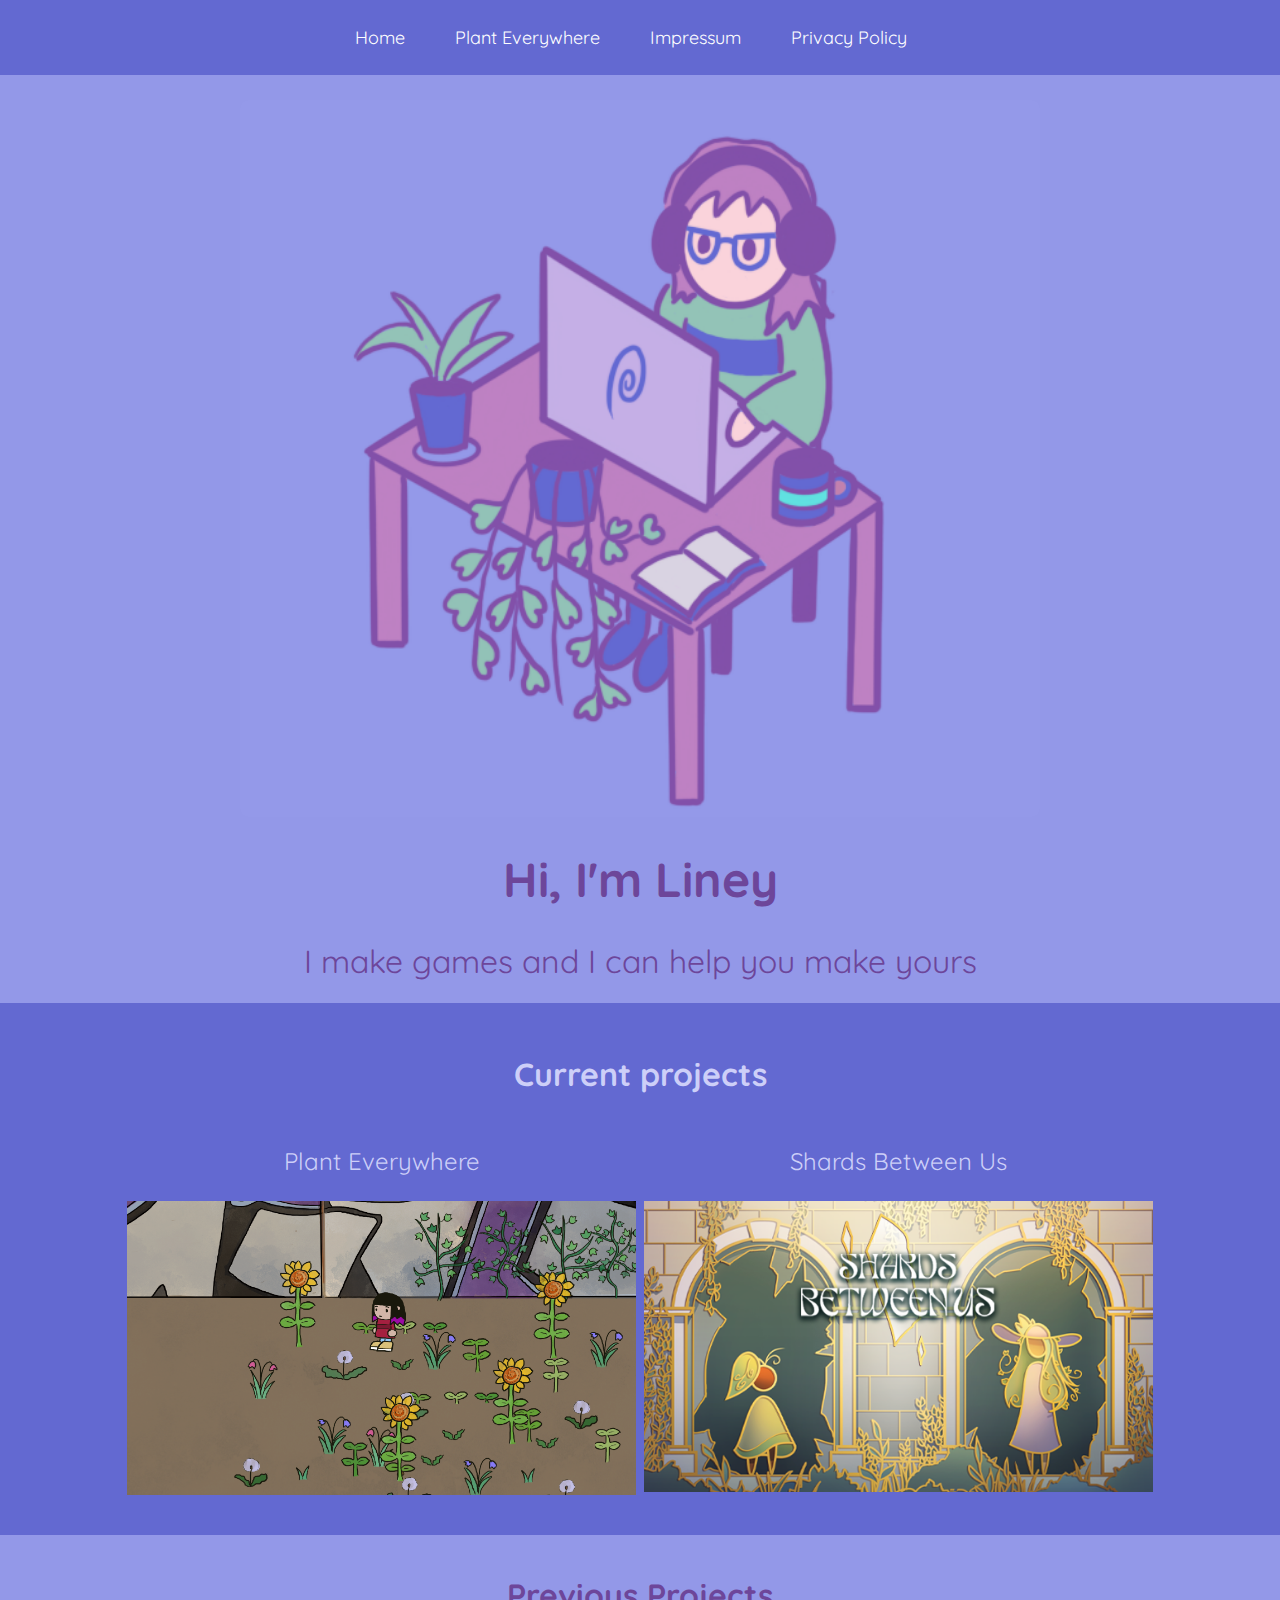
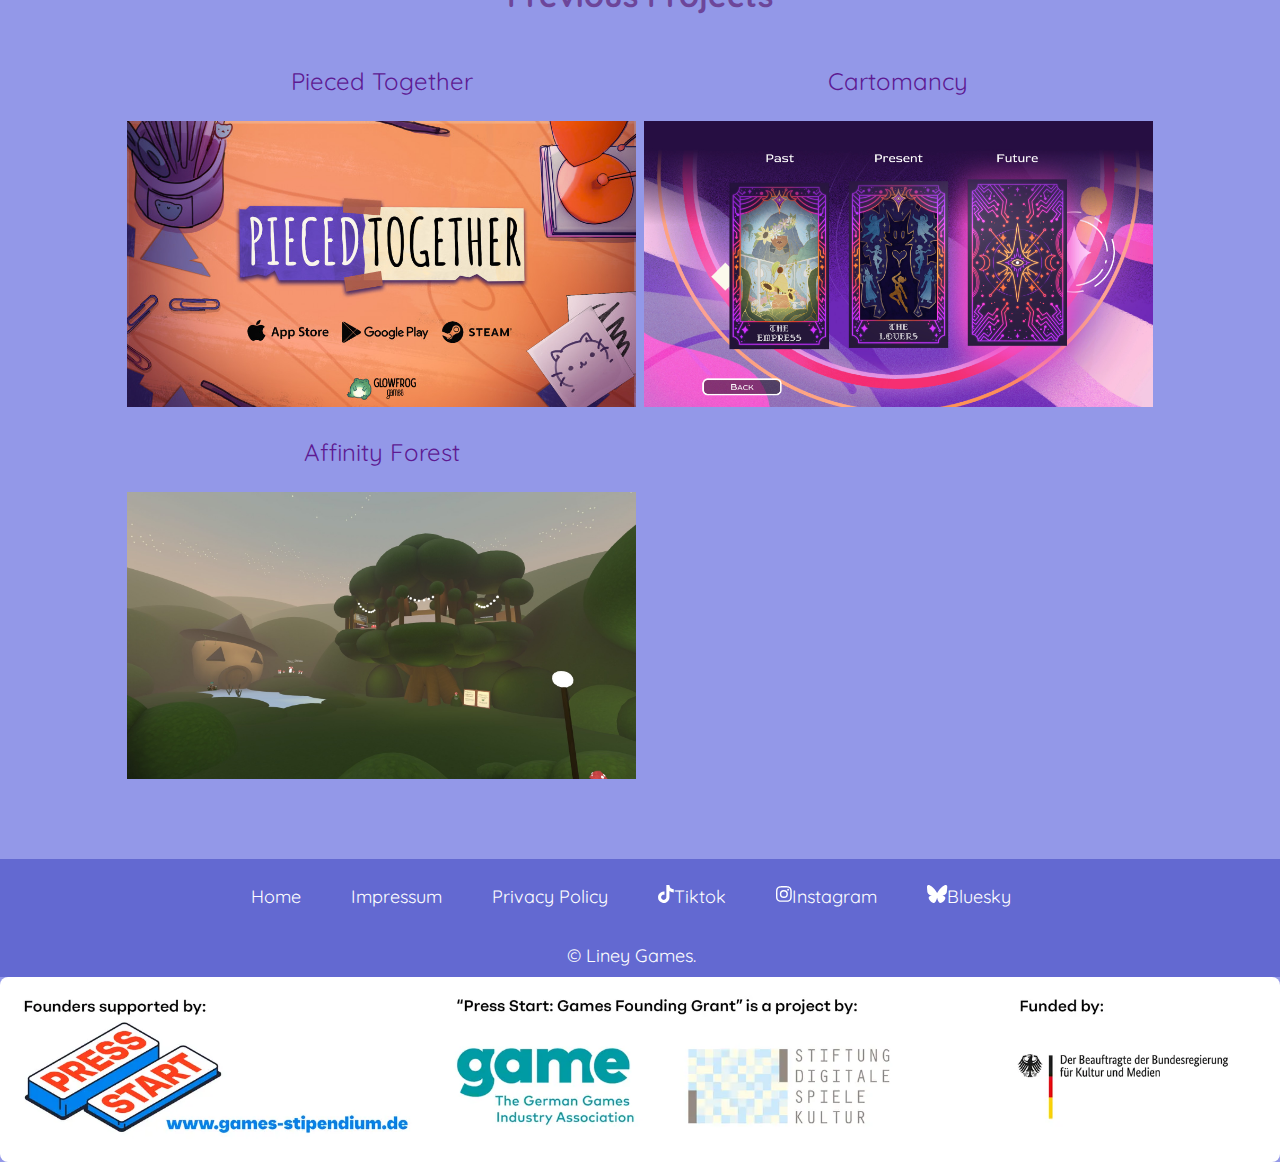
<file: index.html>
<!doctype html>
<html lang="en">
	<head>
		<meta charset="utf-8" />
		<meta name="viewport" content="width=device-width, initial-scale=1" />
		<!-- <link rel="preconnect" href="https://fonts.googleapis.com">
		<link rel="preconnect" href="https://fonts.gstatic.com" crossorigin> -->
		<!-- <link href="https://fonts.googleapis.com/css2?family=Libertinus+Serif:ital,wght@0,400;0,600;0,700;1,400;1,600;1,700&display=swap" rel="stylesheet">
		<link href="https://fonts.googleapis.com/css2?family=Permanent+Marker&display=swap" rel="stylesheet"> -->
		<!-- <link href="https://fonts.googleapis.com/css2?family=Libertinus+Serif:ital,wght@0,400;0,600;0,700;1,400;1,600;1,700&family=Quicksand:wght@300..700&display=swap" rel="stylesheet"> -->
		
		<link href="./_app/immutable/assets/0.CWCRB2xA.css" rel="stylesheet">
		<link href="./_app/immutable/assets/FTPage.DJcOnEhD.css" rel="stylesheet">
		<link href="./_app/immutable/assets/Heading.Cp-Lfibd.css" rel="stylesheet">
		<link href="./_app/immutable/assets/LoadedTrap.yQn9jhJc.css" rel="stylesheet">
		<link href="./_app/immutable/assets/2.DQQXNW6f.css" rel="stylesheet">
		<link rel="modulepreload" href="./_app/immutable/entry/start.COwTkSRf.js">
		<link rel="modulepreload" href="./_app/immutable/chunks/CP1TfWkA.js">
		<link rel="modulepreload" href="./_app/immutable/chunks/BJDCtXdB.js">
		<link rel="modulepreload" href="./_app/immutable/chunks/ChWH5rfF.js">
		<link rel="modulepreload" href="./_app/immutable/entry/app.DJ91Hbha.js">
		<link rel="modulepreload" href="./_app/immutable/chunks/Xs8_GTzm.js">
		<link rel="modulepreload" href="./_app/immutable/chunks/CIzXAvaz.js">
		<link rel="modulepreload" href="./_app/immutable/chunks/Ci1piePT.js">
		<link rel="modulepreload" href="./_app/immutable/nodes/0.BJPrRKPP.js">
		<link rel="modulepreload" href="./_app/immutable/chunks/DOMLx4tk.js">
		<link rel="modulepreload" href="./_app/immutable/nodes/2.C3QOODih.js">
		<link rel="modulepreload" href="./_app/immutable/chunks/Cnjkr8Ev.js">
		<link rel="modulepreload" href="./_app/immutable/chunks/BO7vGdnZ.js">
		<link rel="modulepreload" href="./_app/immutable/chunks/ClGkgdkj.js">
		<link rel="modulepreload" href="./_app/immutable/chunks/yYLi0ldN.js"><!--[--><link rel="icon" href="[data-uri]"/><!--]-->
	</head>
	<style>
		.main-body {
			margin: 0;
		}
		@font-face {
			font-family: "Quicksand";
			src: url("/fonts/Quicksand/Quicksand-VariableFont_wght.ttf");
		}

		@font-face {
			font-family: "Libertinus Serif";
			src: url("/fonts/Libertinus_Serif/LibertinusSerif-Regular.ttf");
		}

		@font-face {
			font-family: "Permanent Marker";
			src: url("/fonts/Permanent_Marker/PermanentMarker-Regular.ttf");
		}

	</style>
	<body class="main-body" data-sveltekit-preload-data="hover">
		<div style="display: contents"><!--[--><!--[--><!----><!----><svelte-css-wrapper style="display: contents; --color: #9398E8;"><div class="page svelte-1gqhruk"><footer class="footer svelte-9f0gp0"><ul class="icons svelte-9f0gp0"><li class="svelte-9f0gp0"><a href="/" class="svelte-9f0gp0">Home</a></li> <li class="svelte-9f0gp0"><a href="/plant-everywhere" class="svelte-9f0gp0">Plant Everywhere</a></li> <li class="svelte-9f0gp0"><a href="/impressum" class="svelte-9f0gp0">Impressum</a></li> <li class="svelte-9f0gp0"><a href="/privacy-policy" class="svelte-9f0gp0">Privacy Policy</a></li></ul></footer><!----> <div class="main svelte-1gqhruk"><div class="boldparagraph svelte-1767cpf"><!---->Email: <a href="mailto:tobias@liney.games">tobias@liney.games</a> Address: <address>Tobias Wein, Schauenburgerstraße 116, 24118 Kiel, Germany</address><!----></div><!----> <div class="container svelte-patnzc"><img class="header-image svelte-patnzc" src="/_app/immutable/assets/caroline-games-with-glasses-without-url.CFBtTy89.png"/></div><!----> <h1 class="header quicksand-large big svelte-18k61ni">Hi, I'm Liney</h1><!----> <h1 class="header quicksand  svelte-18k61ni">I make games and I can help you make yours</h1><!----> <div class="divider svelte-114ojzu"><svelte-css-wrapper style="display: contents; --text-color: #cdcff8;"><h1 class="header quicksand-large  svelte-18k61ni">Current projects</h1><!----></svelte-css-wrapper><!----> <div class="row svelte-uknrsf"><div class="column svelte-uknrsf"><div class="item svelte-ktvqi4"><!--[--><h2 class="dark_background quicksand svelte-ktvqi4"><a href="/plant-everywhere" class="svelte-ktvqi4">Plant Everywhere</a></h2><!--]--> <img src="/_app/immutable/assets/plants-everywhere-screenshot.C7YRBEQB.png" class="svelte-ktvqi4"/></div><!----> <!--[!--><!--]--></div> <div class="column svelte-uknrsf"><div class="item svelte-ktvqi4"><!--[--><h2 class="dark_background quicksand svelte-ktvqi4"><a href="https://store.steampowered.com/app/2272410/Shards_Between_Us/" class="svelte-ktvqi4">Shards Between Us</a></h2><!--]--> <img src="/_app/immutable/assets/Shards_MainCapsule_01.FuRyLQaC.png" class="svelte-ktvqi4"/></div><!----> <!--[!--><!--]--></div></div><!----><!----></div><!----> <h1 class="header quicksand-large  svelte-18k61ni">Previous Projects</h1><!----> <div class="row svelte-uknrsf"><div class="column svelte-uknrsf"><div class="item svelte-ktvqi4"><!--[--><h2 class="quicksand svelte-ktvqi4"><a href="https://store.steampowered.com/app/2891370/Pieced_Together/" class="svelte-ktvqi4">Pieced Together</a></h2><!--]--> <img src="/_app/immutable/assets/pieced-together-header-2.DdRiw-BH.jpg" class="svelte-ktvqi4"/></div><!----> <!--[--><div class="item svelte-ktvqi4"><!--[--><h2 class="quicksand svelte-ktvqi4"><a href="https://www.meta.com/en-gb/blog/meta-horizon-worlds-spotlight-affinity-forest/" class="svelte-ktvqi4">Affinity Forest</a></h2><!--]--> <img src="/_app/immutable/assets/affinity-forest-entrance-view.CVOpHULP.png" class="svelte-ktvqi4"/></div><!--]--></div> <div class="column svelte-uknrsf"><div class="item svelte-ktvqi4"><!--[--><h2 class="quicksand svelte-ktvqi4"><a href="https://store.steampowered.com/app/1869870/Cartomancy_Anthology/" class="svelte-ktvqi4">Cartomancy</a></h2><!--]--> <img src="/_app/immutable/assets/cartomancy-anthology-cards.UH3NKQJ3.jpg" class="svelte-ktvqi4"/></div><!----> <!--[!--><!--]--></div></div><!----><!----></div> <footer class="footer svelte-1eoh2i0"><ul class="icons svelte-1eoh2i0"><li class="svelte-1eoh2i0"><a href="/" class="svelte-1eoh2i0">Home</a></li> <li class="svelte-1eoh2i0"><a href="/impressum" class="svelte-1eoh2i0">Impressum</a></li> <li class="svelte-1eoh2i0"><a href="/privacy-policy" class="svelte-1eoh2i0">Privacy Policy</a></li> <li class="svelte-1eoh2i0"><a target="_blank" rel="noopener noreferrer" href="https://www.tiktok.com/@liney.games/" class="icon brands svelte-1eoh2i0"><!--[--><svg class="svelte-fa svelte-fa-base  svelte-bvo74f" viewBox="0 0 448 512" aria-hidden="true" role="img" xmlns="http://www.w3.org/2000/svg"><!--[!--><!--]--><g transform="translate(224 256)" transform-origin="112 0" class="svelte-bvo74f"><g transform="translate(0,0) scale(1,1)" class="svelte-bvo74f"><!--[--><path d="M448.5 209.9c-44 .1-87-13.6-122.8-39.2l0 178.7c0 33.1-10.1 65.4-29 92.6s-45.6 48-76.6 59.6-64.8 13.5-96.9 5.3-60.9-25.9-82.7-50.8-35.3-56-39-88.9 2.9-66.1 18.6-95.2 40-52.7 69.6-67.7 62.9-20.5 95.7-16l0 89.9c-15-4.7-31.1-4.6-46 .4s-27.9 14.6-37 27.3-14 28.1-13.9 43.9 5.2 31 14.5 43.7 22.4 22.1 37.4 26.9 31.1 4.8 46-.1 28-14.4 37.2-27.1 14.2-28.1 14.2-43.8l0-349.4 88 0c-.1 7.4 .6 14.9 1.9 22.2 3.1 16.3 9.4 31.9 18.7 45.7s21.3 25.6 35.2 34.6c19.9 13.1 43.2 20.1 67 20.1l0 87.4z" fill="currentColor" transform="translate(-224 -256)" class="svelte-bvo74f"></path><!--]--></g></g></svg><!--]--><!----> <span class="label">Tiktok</span></a></li> <li class="svelte-1eoh2i0"><a target="_blank" rel="noopener noreferrer" href="https://www.instagram.com/lineygames/" class="icon brands svelte-1eoh2i0"><!--[--><svg class="svelte-fa svelte-fa-base  svelte-bvo74f" viewBox="0 0 448 512" aria-hidden="true" role="img" xmlns="http://www.w3.org/2000/svg"><!--[!--><!--]--><g transform="translate(224 256)" transform-origin="112 0" class="svelte-bvo74f"><g transform="translate(0,0) scale(1,1)" class="svelte-bvo74f"><!--[--><path d="M224.3 141a115 115 0 1 0 -.6 230 115 115 0 1 0 .6-230zm-.6 40.4a74.6 74.6 0 1 1 .6 149.2 74.6 74.6 0 1 1 -.6-149.2zm93.4-45.1a26.8 26.8 0 1 1 53.6 0 26.8 26.8 0 1 1 -53.6 0zm129.7 27.2c-1.7-35.9-9.9-67.7-36.2-93.9-26.2-26.2-58-34.4-93.9-36.2-37-2.1-147.9-2.1-184.9 0-35.8 1.7-67.6 9.9-93.9 36.1s-34.4 58-36.2 93.9c-2.1 37-2.1 147.9 0 184.9 1.7 35.9 9.9 67.7 36.2 93.9s58 34.4 93.9 36.2c37 2.1 147.9 2.1 184.9 0 35.9-1.7 67.7-9.9 93.9-36.2 26.2-26.2 34.4-58 36.2-93.9 2.1-37 2.1-147.8 0-184.8zM399 388c-7.8 19.6-22.9 34.7-42.6 42.6-29.5 11.7-99.5 9-132.1 9s-102.7 2.6-132.1-9c-19.6-7.8-34.7-22.9-42.6-42.6-11.7-29.5-9-99.5-9-132.1s-2.6-102.7 9-132.1c7.8-19.6 22.9-34.7 42.6-42.6 29.5-11.7 99.5-9 132.1-9s102.7-2.6 132.1 9c19.6 7.8 34.7 22.9 42.6 42.6 11.7 29.5 9 99.5 9 132.1s2.7 102.7-9 132.1z" fill="currentColor" transform="translate(-224 -256)" class="svelte-bvo74f"></path><!--]--></g></g></svg><!--]--><!----> <span class="label">Instagram</span></a></li> <li class="svelte-1eoh2i0"><a target="_blank" rel="noopener noreferrer" href="https://bsky.app/profile/lineygames.bsky.social" class="icon brands svelte-1eoh2i0"><!--[--><svg class="svelte-fa svelte-fa-base  svelte-bvo74f" viewBox="0 0 576 512" aria-hidden="true" role="img" xmlns="http://www.w3.org/2000/svg"><!--[!--><!--]--><g transform="translate(288 256)" transform-origin="144 0" class="svelte-bvo74f"><g transform="translate(0,0) scale(1,1)" class="svelte-bvo74f"><!--[--><path d="M407.8 294.7c-3.3-.4-6.7-.8-10-1.3 3.4 .4 6.7 .9 10 1.3zM288 227.1C261.9 176.4 190.9 81.9 124.9 35.3 61.6-9.4 37.5-1.7 21.6 5.5 3.3 13.8 0 41.9 0 58.4S9.1 194 15 213.9c19.5 65.7 89.1 87.9 153.2 80.7 3.3-.5 6.6-.9 10-1.4-3.3 .5-6.6 1-10 1.4-93.9 14-177.3 48.2-67.9 169.9 120.3 124.6 164.8-26.7 187.7-103.4 22.9 76.7 49.2 222.5 185.6 103.4 102.4-103.4 28.1-156-65.8-169.9-3.3-.4-6.7-.8-10-1.3 3.4 .4 6.7 .9 10 1.3 64.1 7.1 133.6-15.1 153.2-80.7 5.9-19.9 15-138.9 15-155.5s-3.3-44.7-21.6-52.9c-15.8-7.1-40-14.9-103.2 29.8-66.1 46.6-137.1 141.1-163.2 191.8z" fill="currentColor" transform="translate(-288 -256)" class="svelte-bvo74f"></path><!--]--></g></g></svg><!--]--><!----> <span class="label">Bluesky</span></a></li></ul> <ul class="copyright svelte-1eoh2i0"><li class="svelte-1eoh2i0">© Liney Games.</li></ul></footer><!----> <div class="container svelte-1gkg48v"><img class="press-start-bar svelte-1gkg48v" src="/_app/immutable/assets/2025-10-10_PS_LogoBar_Engl.XbXa7Dhj.webp"/></div><!----></div><!----></svelte-css-wrapper><!----><!----><!----><!--]--> <!--[!--><!--]--><!--]-->
			
			<script>
				{
					__sveltekit_k1d120 = {
						base: new URL(".", location).pathname.slice(0, -1)
					};

					const element = document.currentScript.parentElement;

					Promise.all([
						import("./_app/immutable/entry/start.COwTkSRf.js"),
						import("./_app/immutable/entry/app.DJ91Hbha.js")
					]).then(([kit, app]) => {
						kit.start(app, element, {
							node_ids: [0, 2],
							data: [null,null],
							form: null,
							error: null
						});
					});
				}
			</script>
		</div>
	</body>
</html>
</file>
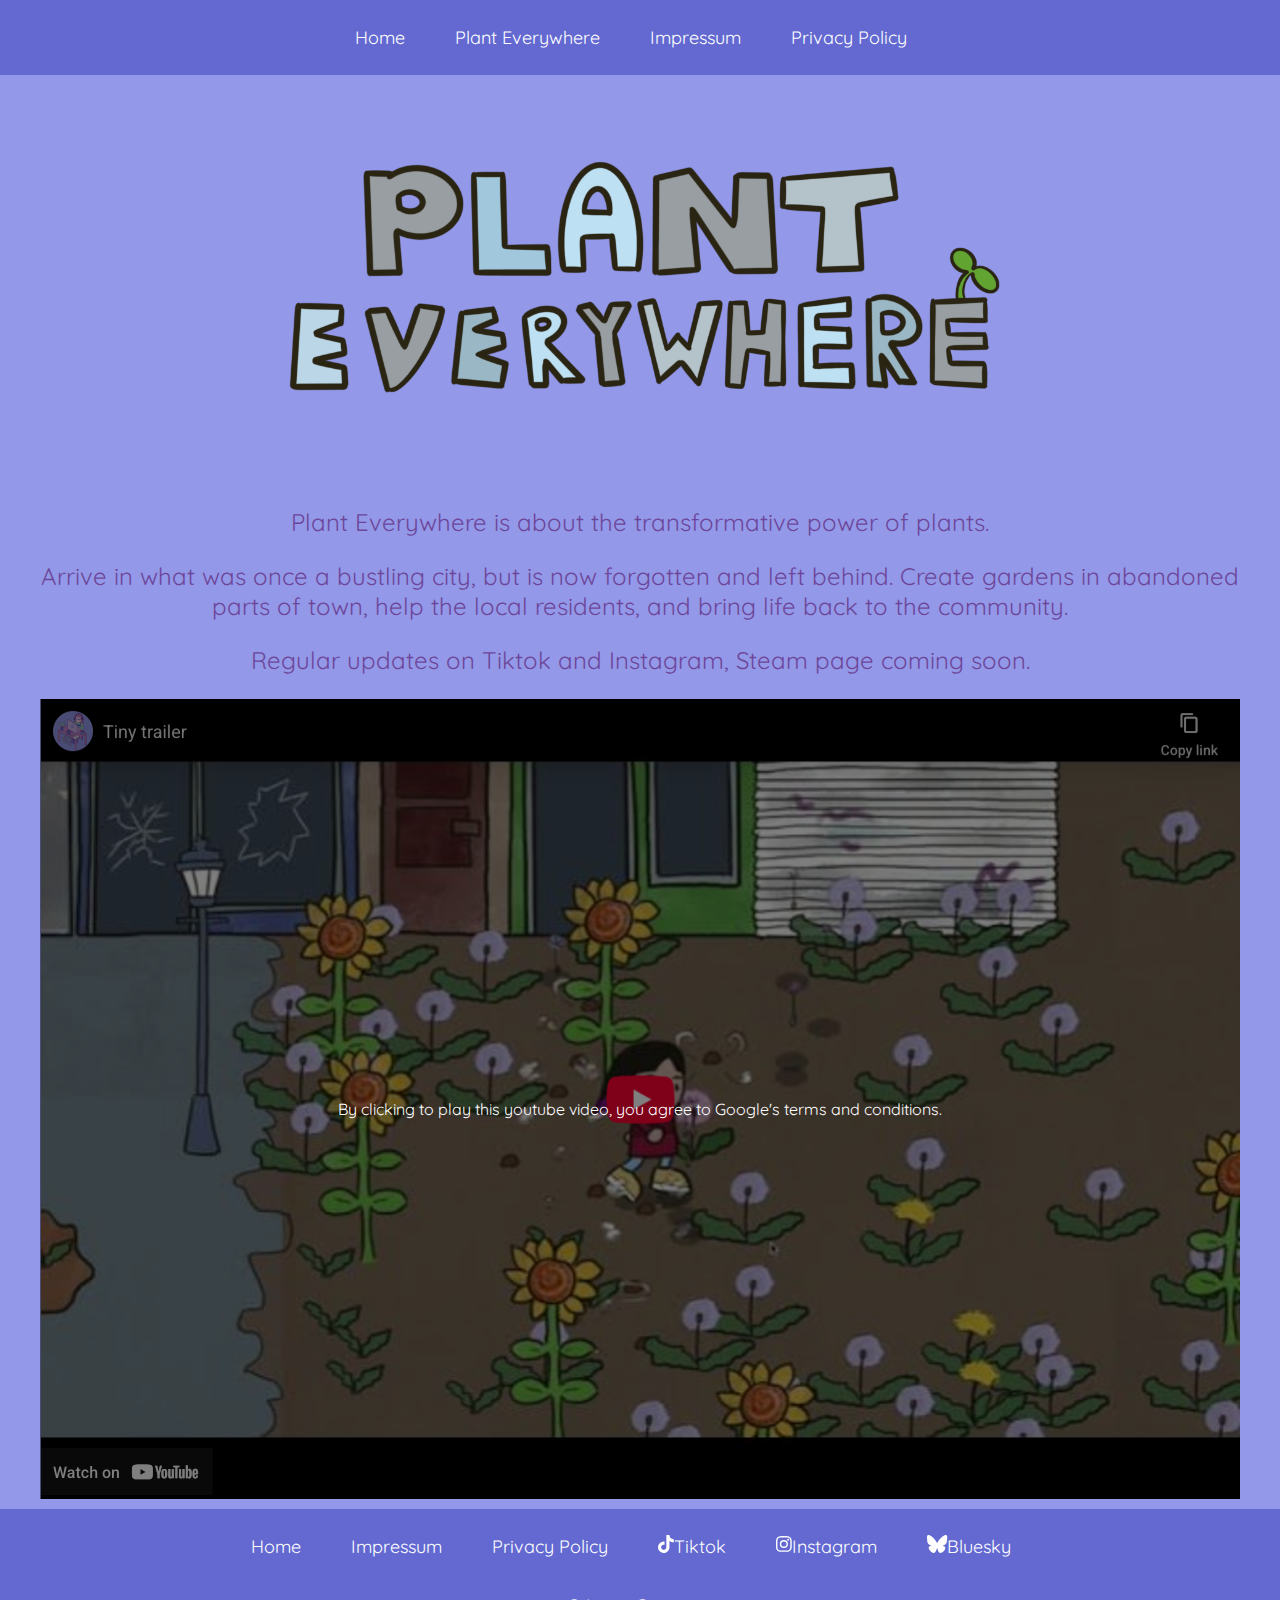
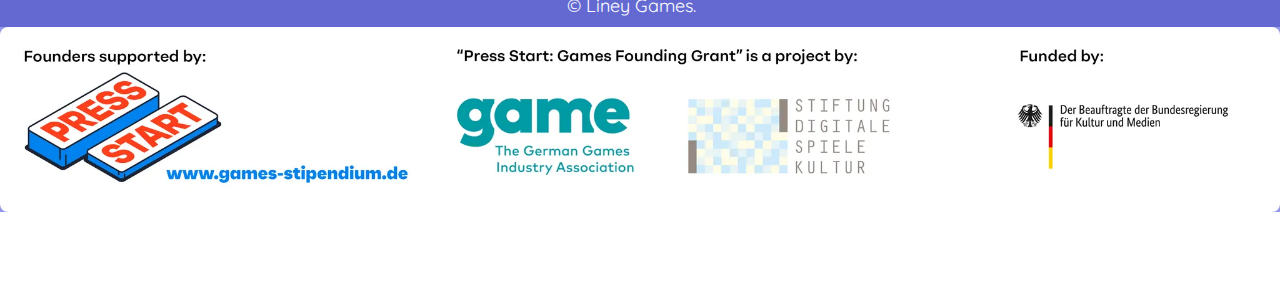
<file: plant-everywhere/index.html>
<!doctype html>
<html lang="en">
	<head>
		<meta charset="utf-8" />
		<meta name="viewport" content="width=device-width, initial-scale=1" />
		<!-- <link rel="preconnect" href="https://fonts.googleapis.com">
		<link rel="preconnect" href="https://fonts.gstatic.com" crossorigin> -->
		<!-- <link href="https://fonts.googleapis.com/css2?family=Libertinus+Serif:ital,wght@0,400;0,600;0,700;1,400;1,600;1,700&display=swap" rel="stylesheet">
		<link href="https://fonts.googleapis.com/css2?family=Permanent+Marker&display=swap" rel="stylesheet"> -->
		<!-- <link href="https://fonts.googleapis.com/css2?family=Libertinus+Serif:ital,wght@0,400;0,600;0,700;1,400;1,600;1,700&family=Quicksand:wght@300..700&display=swap" rel="stylesheet"> -->
		
		<link href="../_app/immutable/assets/0.CWCRB2xA.css" rel="stylesheet">
		<link href="../_app/immutable/assets/FTPage.DJcOnEhD.css" rel="stylesheet">
		<link href="../_app/immutable/assets/Heading.Cp-Lfibd.css" rel="stylesheet">
		<link href="../_app/immutable/assets/4.BR-uegs2.css" rel="stylesheet">
		<link rel="modulepreload" href="../_app/immutable/entry/start.COwTkSRf.js">
		<link rel="modulepreload" href="../_app/immutable/chunks/CP1TfWkA.js">
		<link rel="modulepreload" href="../_app/immutable/chunks/BJDCtXdB.js">
		<link rel="modulepreload" href="../_app/immutable/chunks/ChWH5rfF.js">
		<link rel="modulepreload" href="../_app/immutable/entry/app.DJ91Hbha.js">
		<link rel="modulepreload" href="../_app/immutable/chunks/Xs8_GTzm.js">
		<link rel="modulepreload" href="../_app/immutable/chunks/CIzXAvaz.js">
		<link rel="modulepreload" href="../_app/immutable/chunks/Ci1piePT.js">
		<link rel="modulepreload" href="../_app/immutable/nodes/0.BJPrRKPP.js">
		<link rel="modulepreload" href="../_app/immutable/chunks/DOMLx4tk.js">
		<link rel="modulepreload" href="../_app/immutable/nodes/4.B86z3HIz.js">
		<link rel="modulepreload" href="../_app/immutable/chunks/Cnjkr8Ev.js">
		<link rel="modulepreload" href="../_app/immutable/chunks/BO7vGdnZ.js">
		<link rel="modulepreload" href="../_app/immutable/chunks/ClGkgdkj.js"><!--[--><link rel="icon" href="[data-uri]"/><!--]-->
	</head>
	<style>
		.main-body {
			margin: 0;
		}
		@font-face {
			font-family: "Quicksand";
			src: url("/fonts/Quicksand/Quicksand-VariableFont_wght.ttf");
		}

		@font-face {
			font-family: "Libertinus Serif";
			src: url("/fonts/Libertinus_Serif/LibertinusSerif-Regular.ttf");
		}

		@font-face {
			font-family: "Permanent Marker";
			src: url("/fonts/Permanent_Marker/PermanentMarker-Regular.ttf");
		}

	</style>
	<body class="main-body" data-sveltekit-preload-data="hover">
		<div style="display: contents"><!--[--><!--[--><!----><!----><svelte-css-wrapper style="display: contents; --padding: 10px; --color: #9398E8;"><div class="page svelte-1gqhruk"><footer class="footer svelte-9f0gp0"><ul class="icons svelte-9f0gp0"><li class="svelte-9f0gp0"><a href="/" class="svelte-9f0gp0">Home</a></li> <li class="svelte-9f0gp0"><a href="/plant-everywhere" class="svelte-9f0gp0">Plant Everywhere</a></li> <li class="svelte-9f0gp0"><a href="/impressum" class="svelte-9f0gp0">Impressum</a></li> <li class="svelte-9f0gp0"><a href="/privacy-policy" class="svelte-9f0gp0">Privacy Policy</a></li></ul></footer><!----> <div class="main svelte-1gqhruk"><div class="container svelte-patnzc"><img class="header-image svelte-patnzc" src="/_app/immutable/assets/Plant-everywhere-logo.CoECmPIE.png"/></div><!---->  <p class="paragraph svelte-g3imfb">Plant Everywhere is about the transformative power of plants.</p><!----> <p class="paragraph svelte-g3imfb">Arrive in what was once a bustling city, but is now forgotten and left behind. Create gardens in abandoned parts of town, help the local residents, and bring life back to the community.</p><!----> <p class="paragraph svelte-g3imfb">Regular updates on Tiktok and Instagram, Steam page coming soon.</p><!----> <div class="videocontainer svelte-ib9qyl"><div class="youtubevideo svelte-ib9qyl"><!--[!--><a href="" class="svelte-ib9qyl"><div class="overlay overlapping svelte-ib9qyl"><div class="termsAndConditions svelte-ib9qyl">By clicking to play this youtube video, you agree to Google's terms and conditions.</div></div> <img class="overlapping svelte-ib9qyl" src="/_app/immutable/assets/youtube-thumbnail.Bq_h3IdG.png"/></a><!--]--></div></div><!----><!----></div> <footer class="footer svelte-1eoh2i0"><ul class="icons svelte-1eoh2i0"><li class="svelte-1eoh2i0"><a href="/" class="svelte-1eoh2i0">Home</a></li> <li class="svelte-1eoh2i0"><a href="/impressum" class="svelte-1eoh2i0">Impressum</a></li> <li class="svelte-1eoh2i0"><a href="/privacy-policy" class="svelte-1eoh2i0">Privacy Policy</a></li> <li class="svelte-1eoh2i0"><a target="_blank" rel="noopener noreferrer" href="https://www.tiktok.com/@liney.games/" class="icon brands svelte-1eoh2i0"><!--[--><svg class="svelte-fa svelte-fa-base  svelte-bvo74f" viewBox="0 0 448 512" aria-hidden="true" role="img" xmlns="http://www.w3.org/2000/svg"><!--[!--><!--]--><g transform="translate(224 256)" transform-origin="112 0" class="svelte-bvo74f"><g transform="translate(0,0) scale(1,1)" class="svelte-bvo74f"><!--[--><path d="M448.5 209.9c-44 .1-87-13.6-122.8-39.2l0 178.7c0 33.1-10.1 65.4-29 92.6s-45.6 48-76.6 59.6-64.8 13.5-96.9 5.3-60.9-25.9-82.7-50.8-35.3-56-39-88.9 2.9-66.1 18.6-95.2 40-52.7 69.6-67.7 62.9-20.5 95.7-16l0 89.9c-15-4.7-31.1-4.6-46 .4s-27.9 14.6-37 27.3-14 28.1-13.9 43.9 5.2 31 14.5 43.7 22.4 22.1 37.4 26.9 31.1 4.8 46-.1 28-14.4 37.2-27.1 14.2-28.1 14.2-43.8l0-349.4 88 0c-.1 7.4 .6 14.9 1.9 22.2 3.1 16.3 9.4 31.9 18.7 45.7s21.3 25.6 35.2 34.6c19.9 13.1 43.2 20.1 67 20.1l0 87.4z" fill="currentColor" transform="translate(-224 -256)" class="svelte-bvo74f"></path><!--]--></g></g></svg><!--]--><!----> <span class="label">Tiktok</span></a></li> <li class="svelte-1eoh2i0"><a target="_blank" rel="noopener noreferrer" href="https://www.instagram.com/lineygames/" class="icon brands svelte-1eoh2i0"><!--[--><svg class="svelte-fa svelte-fa-base  svelte-bvo74f" viewBox="0 0 448 512" aria-hidden="true" role="img" xmlns="http://www.w3.org/2000/svg"><!--[!--><!--]--><g transform="translate(224 256)" transform-origin="112 0" class="svelte-bvo74f"><g transform="translate(0,0) scale(1,1)" class="svelte-bvo74f"><!--[--><path d="M224.3 141a115 115 0 1 0 -.6 230 115 115 0 1 0 .6-230zm-.6 40.4a74.6 74.6 0 1 1 .6 149.2 74.6 74.6 0 1 1 -.6-149.2zm93.4-45.1a26.8 26.8 0 1 1 53.6 0 26.8 26.8 0 1 1 -53.6 0zm129.7 27.2c-1.7-35.9-9.9-67.7-36.2-93.9-26.2-26.2-58-34.4-93.9-36.2-37-2.1-147.9-2.1-184.9 0-35.8 1.7-67.6 9.9-93.9 36.1s-34.4 58-36.2 93.9c-2.1 37-2.1 147.9 0 184.9 1.7 35.9 9.9 67.7 36.2 93.9s58 34.4 93.9 36.2c37 2.1 147.9 2.1 184.9 0 35.9-1.7 67.7-9.9 93.9-36.2 26.2-26.2 34.4-58 36.2-93.9 2.1-37 2.1-147.8 0-184.8zM399 388c-7.8 19.6-22.9 34.7-42.6 42.6-29.5 11.7-99.5 9-132.1 9s-102.7 2.6-132.1-9c-19.6-7.8-34.7-22.9-42.6-42.6-11.7-29.5-9-99.5-9-132.1s-2.6-102.7 9-132.1c7.8-19.6 22.9-34.7 42.6-42.6 29.5-11.7 99.5-9 132.1-9s102.7-2.6 132.1 9c19.6 7.8 34.7 22.9 42.6 42.6 11.7 29.5 9 99.5 9 132.1s2.7 102.7-9 132.1z" fill="currentColor" transform="translate(-224 -256)" class="svelte-bvo74f"></path><!--]--></g></g></svg><!--]--><!----> <span class="label">Instagram</span></a></li> <li class="svelte-1eoh2i0"><a target="_blank" rel="noopener noreferrer" href="https://bsky.app/profile/lineygames.bsky.social" class="icon brands svelte-1eoh2i0"><!--[--><svg class="svelte-fa svelte-fa-base  svelte-bvo74f" viewBox="0 0 576 512" aria-hidden="true" role="img" xmlns="http://www.w3.org/2000/svg"><!--[!--><!--]--><g transform="translate(288 256)" transform-origin="144 0" class="svelte-bvo74f"><g transform="translate(0,0) scale(1,1)" class="svelte-bvo74f"><!--[--><path d="M407.8 294.7c-3.3-.4-6.7-.8-10-1.3 3.4 .4 6.7 .9 10 1.3zM288 227.1C261.9 176.4 190.9 81.9 124.9 35.3 61.6-9.4 37.5-1.7 21.6 5.5 3.3 13.8 0 41.9 0 58.4S9.1 194 15 213.9c19.5 65.7 89.1 87.9 153.2 80.7 3.3-.5 6.6-.9 10-1.4-3.3 .5-6.6 1-10 1.4-93.9 14-177.3 48.2-67.9 169.9 120.3 124.6 164.8-26.7 187.7-103.4 22.9 76.7 49.2 222.5 185.6 103.4 102.4-103.4 28.1-156-65.8-169.9-3.3-.4-6.7-.8-10-1.3 3.4 .4 6.7 .9 10 1.3 64.1 7.1 133.6-15.1 153.2-80.7 5.9-19.9 15-138.9 15-155.5s-3.3-44.7-21.6-52.9c-15.8-7.1-40-14.9-103.2 29.8-66.1 46.6-137.1 141.1-163.2 191.8z" fill="currentColor" transform="translate(-288 -256)" class="svelte-bvo74f"></path><!--]--></g></g></svg><!--]--><!----> <span class="label">Bluesky</span></a></li></ul> <ul class="copyright svelte-1eoh2i0"><li class="svelte-1eoh2i0">© Liney Games.</li></ul></footer><!----> <div class="container svelte-1gkg48v"><img class="press-start-bar svelte-1gkg48v" src="/_app/immutable/assets/2025-10-10_PS_LogoBar_Engl.XbXa7Dhj.webp"/></div><!----></div><!----></svelte-css-wrapper><!----><!----><!----><!--]--> <!--[!--><!--]--><!--]-->
			
			<script>
				{
					__sveltekit_k1d120 = {
						base: new URL("..", location).pathname.slice(0, -1)
					};

					const element = document.currentScript.parentElement;

					Promise.all([
						import("../_app/immutable/entry/start.COwTkSRf.js"),
						import("../_app/immutable/entry/app.DJ91Hbha.js")
					]).then(([kit, app]) => {
						kit.start(app, element, {
							node_ids: [0, 4],
							data: [null,null],
							form: null,
							error: null
						});
					});
				}
			</script>
		</div>
	</body>
</html>
</file>
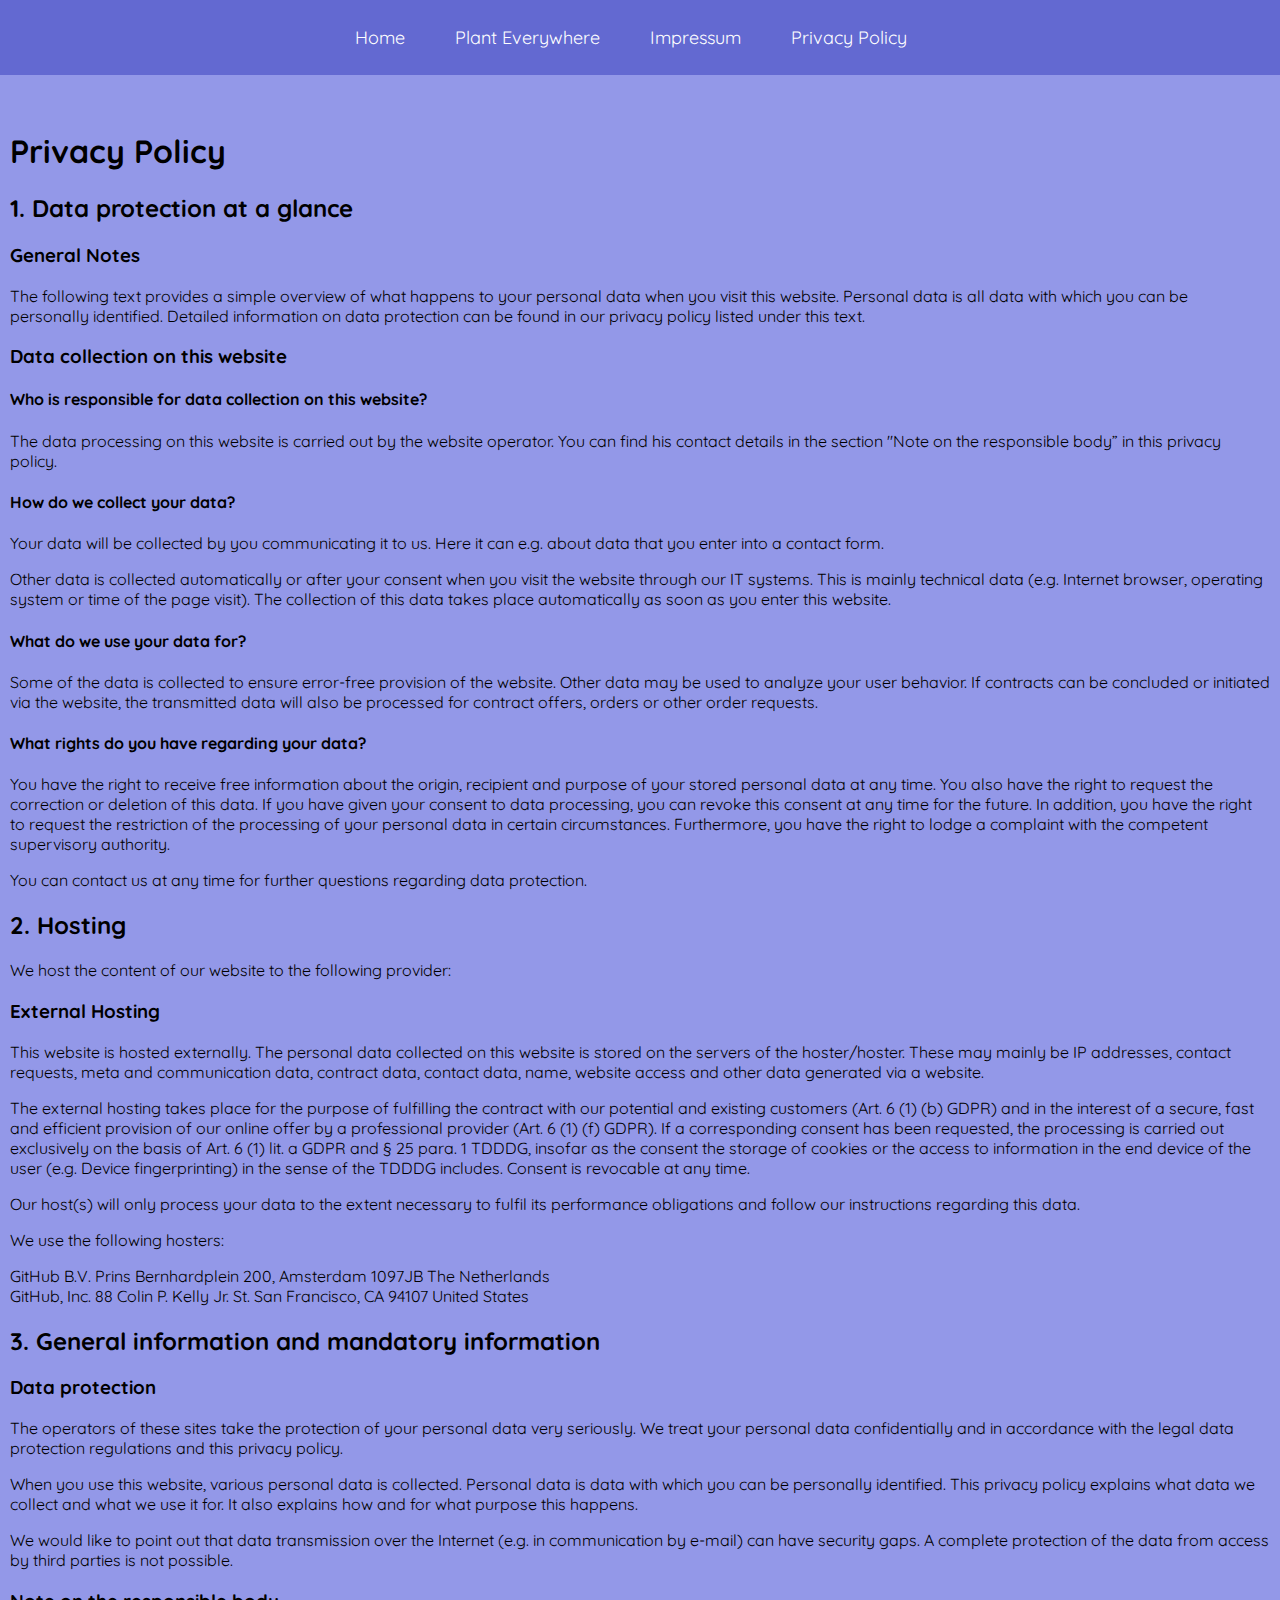
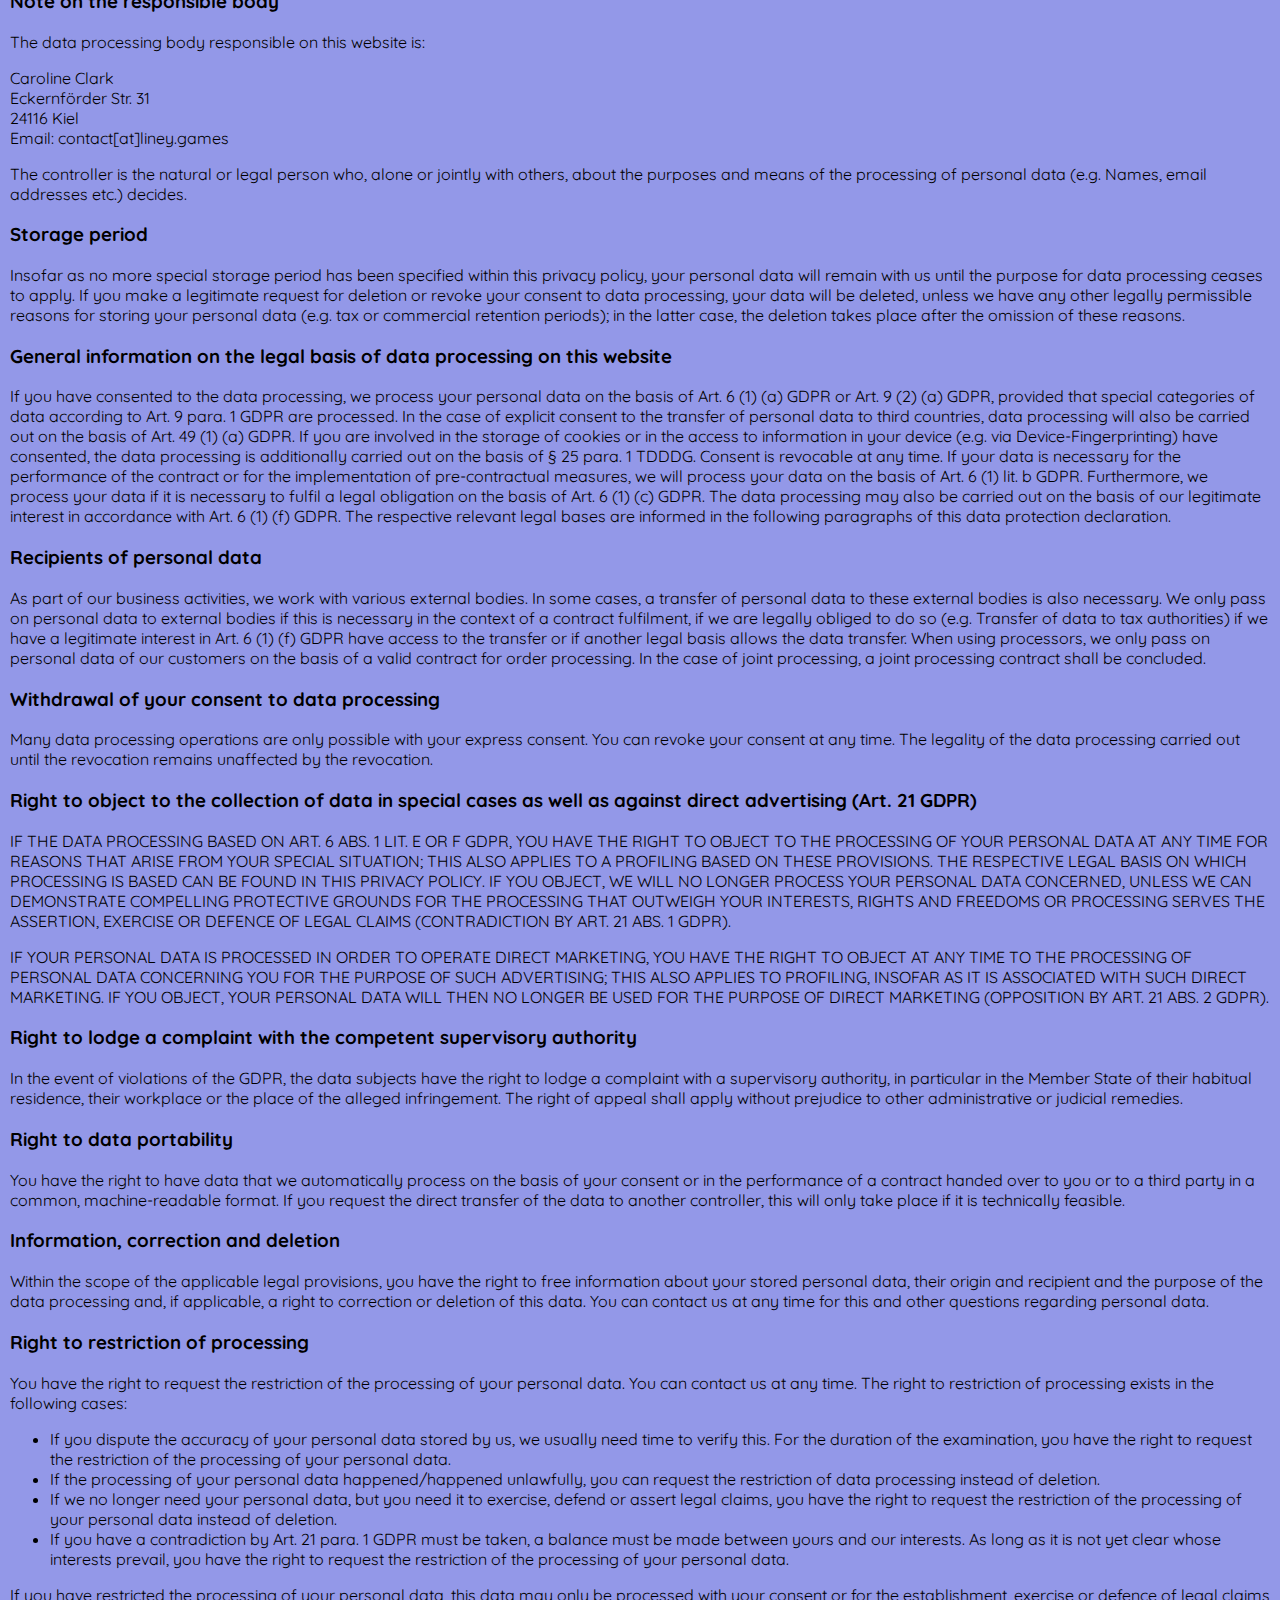
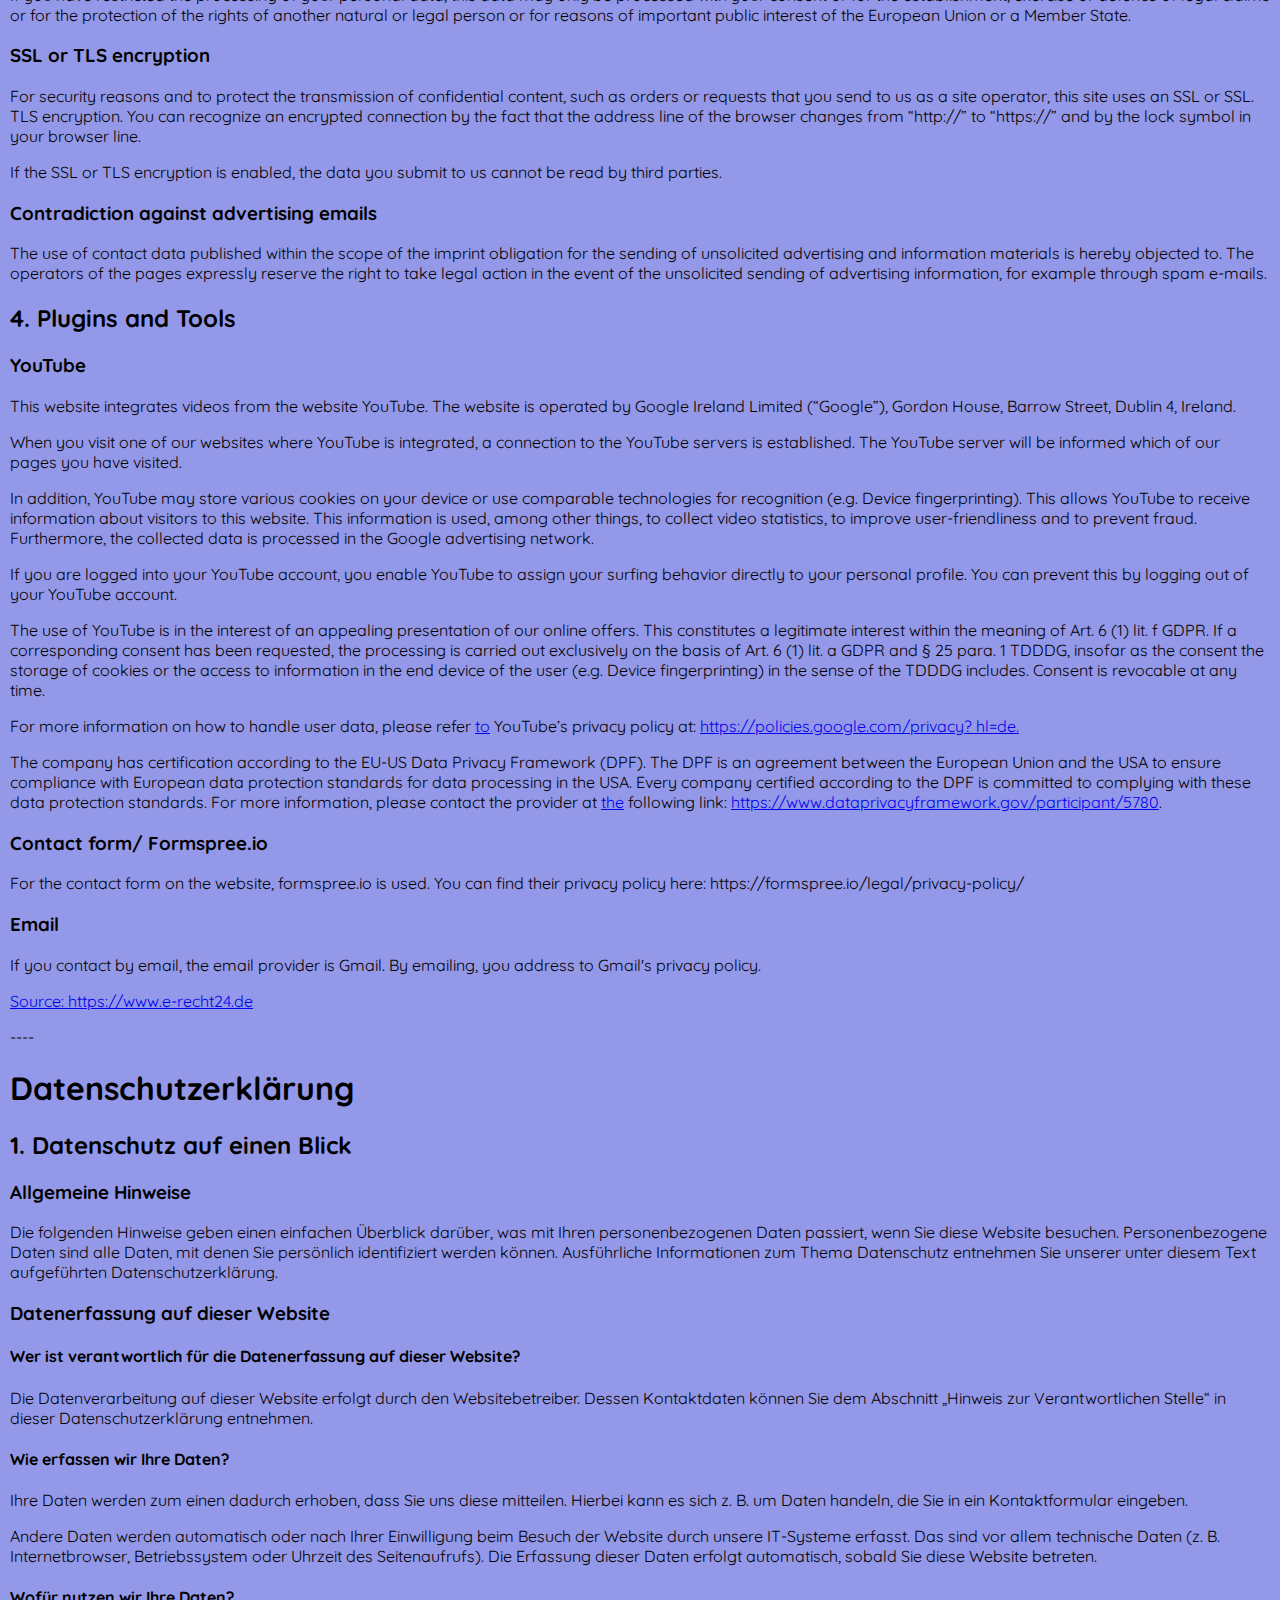
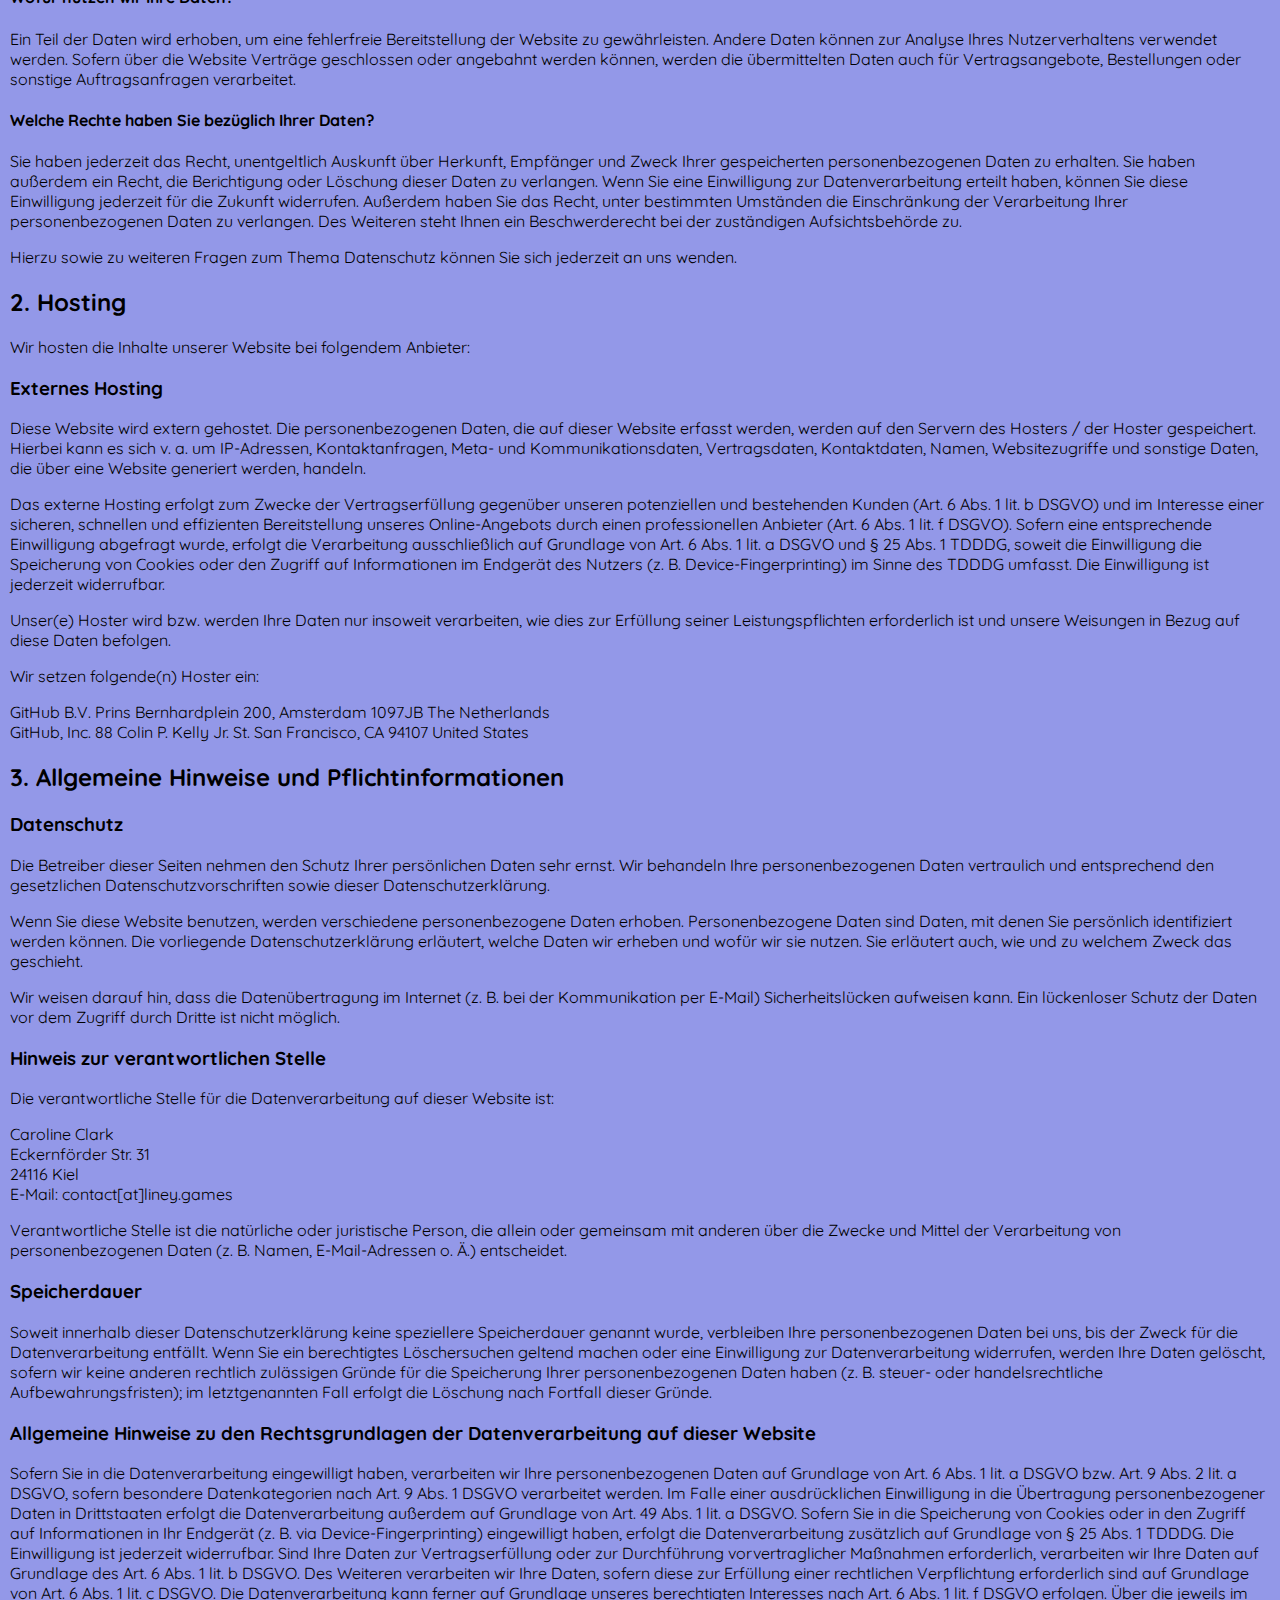
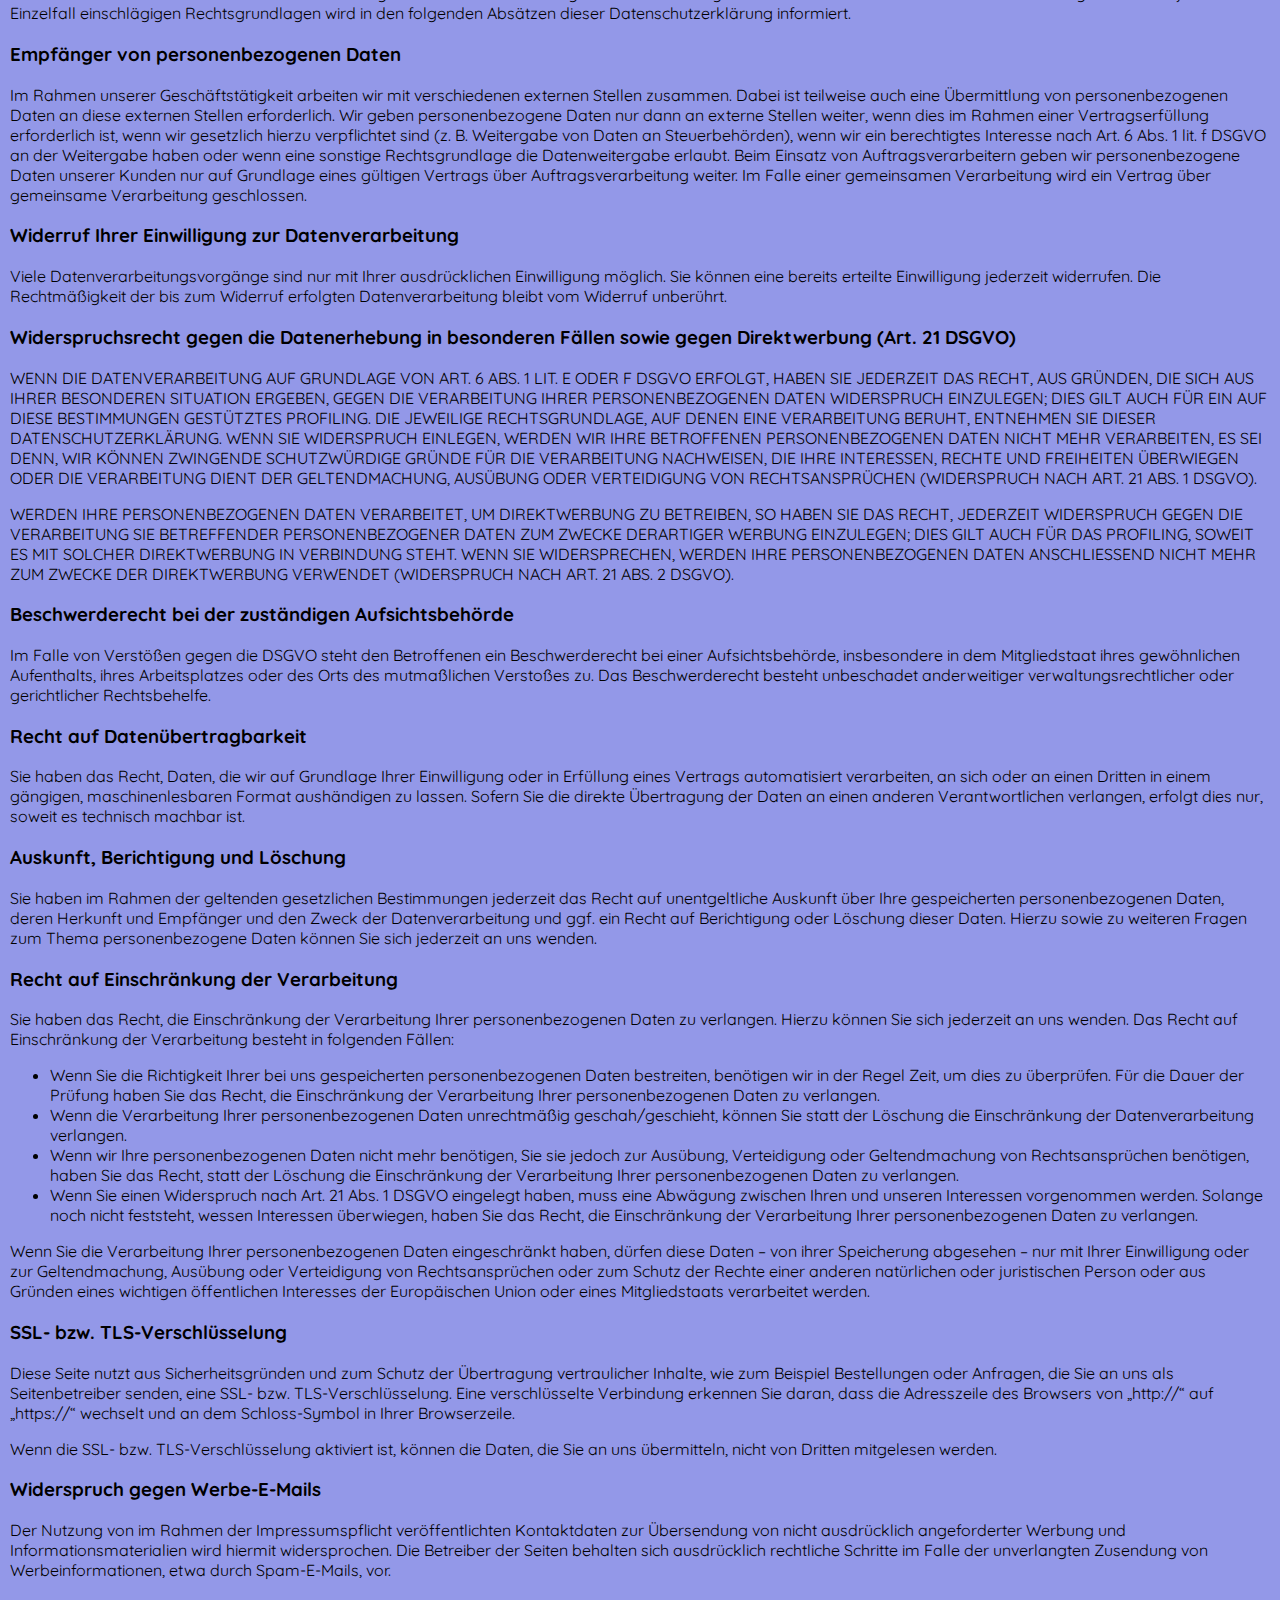
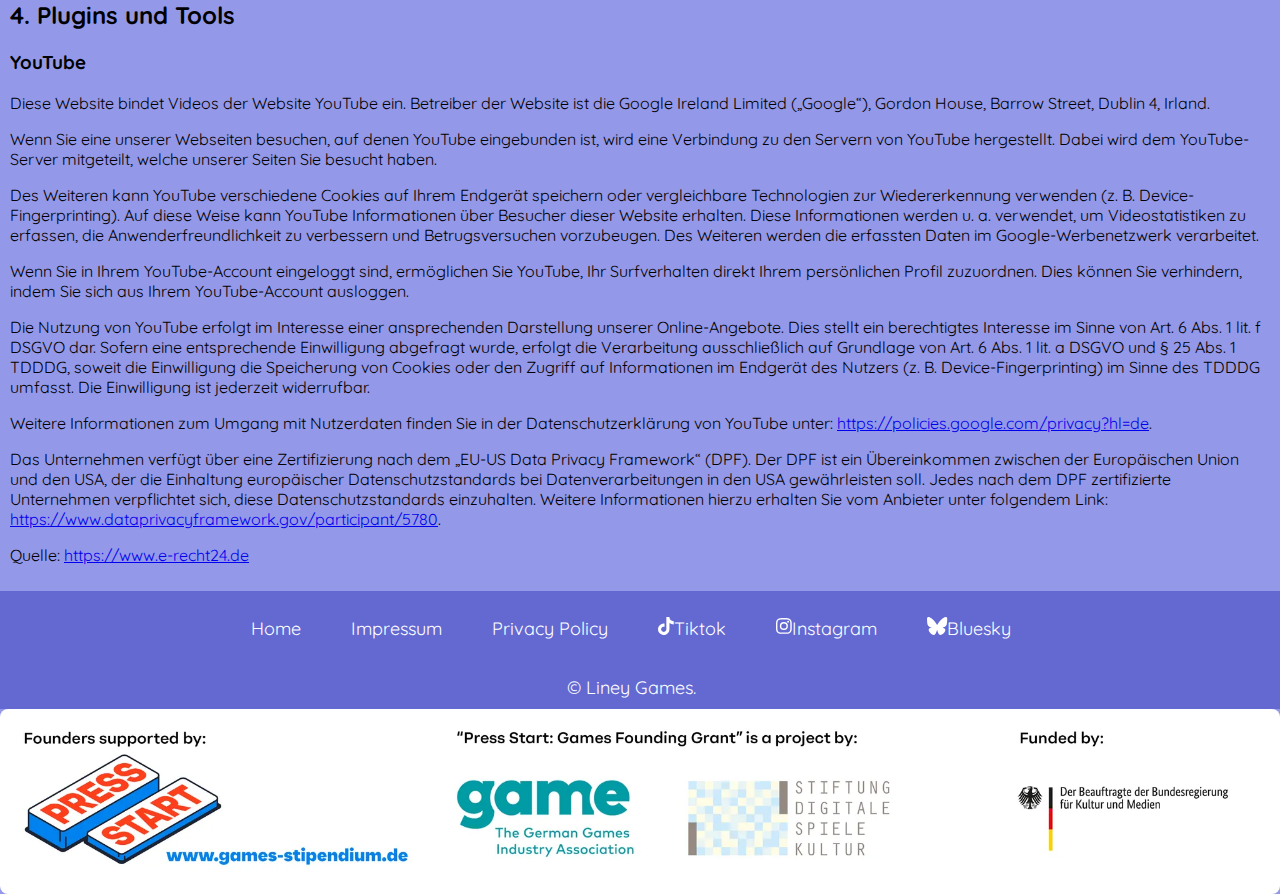
<file: privacy-policy/index.html>
<!doctype html>
<html lang="en">
	<head>
		<meta charset="utf-8" />
		<meta name="viewport" content="width=device-width, initial-scale=1" />
		<!-- <link rel="preconnect" href="https://fonts.googleapis.com">
		<link rel="preconnect" href="https://fonts.gstatic.com" crossorigin> -->
		<!-- <link href="https://fonts.googleapis.com/css2?family=Libertinus+Serif:ital,wght@0,400;0,600;0,700;1,400;1,600;1,700&display=swap" rel="stylesheet">
		<link href="https://fonts.googleapis.com/css2?family=Permanent+Marker&display=swap" rel="stylesheet"> -->
		<!-- <link href="https://fonts.googleapis.com/css2?family=Libertinus+Serif:ital,wght@0,400;0,600;0,700;1,400;1,600;1,700&family=Quicksand:wght@300..700&display=swap" rel="stylesheet"> -->
		
		<link href="../_app/immutable/assets/0.CWCRB2xA.css" rel="stylesheet">
		<link href="../_app/immutable/assets/FTPage.DJcOnEhD.css" rel="stylesheet">
		<link href="../_app/immutable/assets/LoadedTrap.yQn9jhJc.css" rel="stylesheet">
		<link rel="modulepreload" href="../_app/immutable/entry/start.COwTkSRf.js">
		<link rel="modulepreload" href="../_app/immutable/chunks/CP1TfWkA.js">
		<link rel="modulepreload" href="../_app/immutable/chunks/BJDCtXdB.js">
		<link rel="modulepreload" href="../_app/immutable/chunks/ChWH5rfF.js">
		<link rel="modulepreload" href="../_app/immutable/entry/app.DJ91Hbha.js">
		<link rel="modulepreload" href="../_app/immutable/chunks/Xs8_GTzm.js">
		<link rel="modulepreload" href="../_app/immutable/chunks/CIzXAvaz.js">
		<link rel="modulepreload" href="../_app/immutable/chunks/Ci1piePT.js">
		<link rel="modulepreload" href="../_app/immutable/nodes/0.BJPrRKPP.js">
		<link rel="modulepreload" href="../_app/immutable/chunks/DOMLx4tk.js">
		<link rel="modulepreload" href="../_app/immutable/nodes/5.B5bhZzG8.js">
		<link rel="modulepreload" href="../_app/immutable/chunks/Cnjkr8Ev.js">
		<link rel="modulepreload" href="../_app/immutable/chunks/BO7vGdnZ.js">
		<link rel="modulepreload" href="../_app/immutable/chunks/fnRB9n2n.js">
		<link rel="modulepreload" href="../_app/immutable/chunks/yYLi0ldN.js"><!--[--><link rel="icon" href="[data-uri]"/><!--]-->
	</head>
	<style>
		.main-body {
			margin: 0;
		}
		@font-face {
			font-family: "Quicksand";
			src: url("/fonts/Quicksand/Quicksand-VariableFont_wght.ttf");
		}

		@font-face {
			font-family: "Libertinus Serif";
			src: url("/fonts/Libertinus_Serif/LibertinusSerif-Regular.ttf");
		}

		@font-face {
			font-family: "Permanent Marker";
			src: url("/fonts/Permanent_Marker/PermanentMarker-Regular.ttf");
		}

	</style>
	<body class="main-body" data-sveltekit-preload-data="hover">
		<div style="display: contents"><!--[--><!--[--><!----><!----><svelte-css-wrapper style="display: contents; --padding: 10px; --color: #9398E8;"><div class="page svelte-1gqhruk"><footer class="footer svelte-9f0gp0"><ul class="icons svelte-9f0gp0"><li class="svelte-9f0gp0"><a href="/" class="svelte-9f0gp0">Home</a></li> <li class="svelte-9f0gp0"><a href="/plant-everywhere" class="svelte-9f0gp0">Plant Everywhere</a></li> <li class="svelte-9f0gp0"><a href="/impressum" class="svelte-9f0gp0">Impressum</a></li> <li class="svelte-9f0gp0"><a href="/privacy-policy" class="svelte-9f0gp0">Privacy Policy</a></li></ul></footer><!----> <div class="main svelte-1gqhruk"><div class="boldparagraph svelte-1767cpf"><!---->Email: <a href="mailto:tobias@liney.games">tobias@liney.games</a> Address: <address>Tobias Wein, Schauenburgerstraße 116, 24118 Kiel, Germany</address><!----></div><!----> <h1>Privacy Policy</h1> <h2>1. Data protection at a glance</h2> <h3>General Notes</h3> <p>The following text provides a simple overview of what happens to your personal data when you
		visit this website. Personal data is all data with which you can be personally identified.
		Detailed information on data protection can be found in our privacy policy listed under this
		text.</p> <h3>Data collection on this website</h3> <h4>Who is responsible for data collection on this website?</h4> <p>The data processing on this website is carried out by the website operator. You can find his
		contact details in the section "Note on the responsible body” in this privacy policy.</p> <h4>How do we collect your data?</h4> <p>Your data will be collected by you communicating it to us. Here it can e.g. about data that
		you enter into a contact form.</p> <p>Other data is collected automatically or after your consent when you visit the website through
		our IT systems. This is mainly technical data (e.g. Internet browser, operating system or
		time of the page visit). The collection of this data takes place automatically as soon as you
		enter this website.</p> <h4>What do we use your data for?</h4> <p>Some of the data is collected to ensure error-free provision of the website. Other data may be
		used to analyze your user behavior. If contracts can be concluded or initiated via the website,
		the transmitted data will also be processed for contract offers, orders or other order requests.</p> <h4>What rights do you have regarding your data?</h4> <p>You have the right to receive free information about the origin, recipient and purpose of your
		stored personal data at any time. You also have the right to request the correction or deletion
		of this data. If you have given your consent to data processing, you can revoke this consent at
		any time for the future. In addition, you have the right to request the restriction of the
		processing of your personal data in certain circumstances. Furthermore, you have the right to
		lodge a complaint with the competent supervisory authority.</p> <p>You can contact us at any time for further questions regarding data protection.</p> <h2>2. Hosting</h2> <p>We host the content of our website to the following provider:</p> <h3>External Hosting</h3> <p>This website is hosted externally. The personal data collected on this website is stored on the
		servers of the hoster/hoster. These may mainly be IP addresses, contact requests, meta and
		communication data, contract data, contact data, name, website access and other data generated
		via a website.</p> <p>The external hosting takes place for the purpose of fulfilling the contract with our potential
		and existing customers (Art. 6 (1) (b) GDPR) and in the interest of a secure, fast and efficient
		provision of our online offer by a professional provider (Art. 6 (1) (f) GDPR). If a
		corresponding consent has been requested, the processing is carried out exclusively on the basis
		of Art. 6 (1) lit. a GDPR and § 25 para. 1 TDDDG, insofar as the consent the storage of cookies
		or the access to information in the end device of the user (e.g. Device fingerprinting) in
		the sense of the TDDDG includes. Consent is revocable at any time.</p> <p>Our host(s) will only process your data to the extent necessary to fulfil its performance
		obligations and follow our instructions regarding this data.</p> <p>We use the following hosters:</p> <p>GitHub B.V. Prins Bernhardplein 200, Amsterdam 1097JB The Netherlands <br/>GitHub, Inc. 88
		Colin P. Kelly Jr. St. San Francisco, CA 94107 United States</p> <h2>3. General information and mandatory information</h2> <h3>Data protection</h3> <p>The operators of these sites take the protection of your personal data very seriously. We treat
		your personal data confidentially and in accordance with the legal data protection regulations
		and this privacy policy.</p> <p>When you use this website, various personal data is collected. Personal data is data with which
		you can be personally identified. This privacy policy explains what data we collect and what we
		use it for. It also explains how and for what purpose this happens.</p> <p>We would like to point out that data transmission over the Internet (e.g. in communication by
		e-mail) can have security gaps. A complete protection of the data from access by third parties
		is not possible.</p> <h3>Note on the responsible body</h3> <p>The data processing body responsible on this website is:</p> <p>Caroline Clark<br/> <!---->Eckernförder Str. 31<br/>24116 Kiel<!----><br/> Email: contact[at]liney.games</p> <p>The controller is the natural or legal person who, alone or jointly with others, about the
		purposes and means of the processing of personal data (e.g. Names, email addresses etc.)
		decides.</p> <h3>Storage period</h3> <p>Insofar as no more special storage period has been specified within this privacy policy, your
		personal data will remain with us until the purpose for data processing ceases to apply. If you
		make a legitimate request for deletion or revoke your consent to data processing, your data will
		be deleted, unless we have any other legally permissible reasons for storing your personal data
		(e.g. tax or commercial retention periods); in the latter case, the deletion takes place after
		the omission of these reasons.</p> <h3>General information on the legal basis of data processing on this website</h3> <p>If you have consented to the data processing, we process your personal data on the basis of Art.
		6 (1) (a) GDPR or Art. 9 (2) (a) GDPR, provided that special categories of data according to
		Art. 9 para. 1 GDPR are processed. In the case of explicit consent to the transfer of personal
		data to third countries, data processing will also be carried out on the basis of Art. 49 (1)
		(a) GDPR. If you are involved in the storage of cookies or in the access to information in your
		device (e.g. via Device-Fingerprinting) have consented, the data processing is additionally
		carried out on the basis of § 25 para. 1 TDDDG. Consent is revocable at any time. If your data
		is necessary for the performance of the contract or for the implementation of pre-contractual
		measures, we will process your data on the basis of Art. 6 (1) lit. b GDPR. Furthermore, we
		process your data if it is necessary to fulfil a legal obligation on the basis of Art. 6 (1) (c)
		GDPR. The data processing may also be carried out on the basis of our legitimate interest in
		accordance with Art. 6 (1) (f) GDPR. The respective relevant legal bases are informed in the
		following paragraphs of this data protection declaration.</p> <h3>Recipients of personal data</h3> <p>As part of our business activities, we work with various external bodies. In some cases, a
		transfer of personal data to these external bodies is also necessary. We only pass on personal
		data to external bodies if this is necessary in the context of a contract fulfilment, if we are
		legally obliged to do so (e.g. Transfer of data to tax authorities) if we have a legitimate
		interest in Art. 6 (1) (f) GDPR have access to the transfer or if another legal basis allows the
		data transfer. When using processors, we only pass on personal data of our customers on the
		basis of a valid contract for order processing. In the case of joint processing, a joint
		processing contract shall be concluded.</p> <h3>Withdrawal of your consent to data processing</h3> <p>Many data processing operations are only possible with your express consent. You can revoke your
		consent at any time. The legality of the data processing carried out until the revocation
		remains unaffected by the revocation.</p> <h3>Right to object to the collection of data in special cases as well as against direct advertising
		(Art. 21 GDPR)</h3> <p>IF THE DATA PROCESSING BASED ON ART. 6 ABS. 1 LIT. E OR F GDPR, YOU HAVE THE RIGHT TO OBJECT TO
		THE PROCESSING OF YOUR PERSONAL DATA AT ANY TIME FOR REASONS THAT ARISE FROM YOUR SPECIAL
		SITUATION; THIS ALSO APPLIES TO A PROFILING BASED ON THESE PROVISIONS. THE RESPECTIVE LEGAL
		BASIS ON WHICH PROCESSING IS BASED CAN BE FOUND IN THIS PRIVACY POLICY. IF YOU OBJECT, WE WILL
		NO LONGER PROCESS YOUR PERSONAL DATA CONCERNED, UNLESS WE CAN DEMONSTRATE COMPELLING PROTECTIVE
		GROUNDS FOR THE PROCESSING THAT OUTWEIGH YOUR INTERESTS, RIGHTS AND FREEDOMS OR PROCESSING
		SERVES THE ASSERTION, EXERCISE OR DEFENCE OF LEGAL CLAIMS (CONTRADICTION BY ART. 21 ABS. 1
		GDPR).</p> <p>IF YOUR PERSONAL DATA IS PROCESSED IN ORDER TO OPERATE DIRECT MARKETING, YOU HAVE THE RIGHT TO
		OBJECT AT ANY TIME TO THE PROCESSING OF PERSONAL DATA CONCERNING YOU FOR THE PURPOSE OF SUCH
		ADVERTISING; THIS ALSO APPLIES TO PROFILING, INSOFAR AS IT IS ASSOCIATED WITH SUCH DIRECT
		MARKETING. IF YOU OBJECT, YOUR PERSONAL DATA WILL THEN NO LONGER BE USED FOR THE PURPOSE OF
		DIRECT MARKETING (OPPOSITION BY ART. 21 ABS. 2 GDPR).</p> <h3>Right to lodge a complaint with the competent supervisory authority</h3> <p>In the event of violations of the GDPR, the data subjects have the right to lodge a complaint
		with a supervisory authority, in particular in the Member State of their habitual residence,
		their workplace or the place of the alleged infringement. The right of appeal shall apply
		without prejudice to other administrative or judicial remedies.</p> <h3>Right to data portability</h3> <p>You have the right to have data that we automatically process on the basis of your consent or in
		the performance of a contract handed over to you or to a third party in a common,
		machine-readable format. If you request the direct transfer of the data to another controller,
		this will only take place if it is technically feasible.</p> <h3>Information, correction and deletion</h3> <p>Within the scope of the applicable legal provisions, you have the right to free information
		about your stored personal data, their origin and recipient and the purpose of the data
		processing and, if applicable, a right to correction or deletion of this data. You can contact
		us at any time for this and other questions regarding personal data.</p> <h3>Right to restriction of processing</h3> <p>You have the right to request the restriction of the processing of your personal data. You can
		contact us at any time. The right to restriction of processing exists in the following cases:</p> <ul><li>If you dispute the accuracy of your personal data stored by us, we usually need time to verify
			this. For the duration of the examination, you have the right to request the restriction of
			the processing of your personal data.</li> <li>If the processing of your personal data happened/happened unlawfully, you can request the
			restriction of data processing instead of deletion.</li> <li>If we no longer need your personal data, but you need it to exercise, defend or assert legal
			claims, you have the right to request the restriction of the processing of your personal data
			instead of deletion.</li> <li>If you have a contradiction by Art. 21 para. 1 GDPR must be taken, a balance must be made
			between yours and our interests. As long as it is not yet clear whose interests prevail, you
			have the right to request the restriction of the processing of your personal data.</li></ul> <p>If you have restricted the processing of your personal data, this data may only be processed
		with your consent or for the establishment, exercise or defence of legal claims or for the
		protection of the rights of another natural or legal person or for reasons of important public
		interest of the European Union or a Member State.</p> <h3>SSL or TLS encryption</h3> <p>For security reasons and to protect the transmission of confidential content, such as orders or
		requests that you send to us as a site operator, this site uses an SSL or SSL. TLS encryption.
		You can recognize an encrypted connection by the fact that the address line of the browser
		changes from “http://” to “https://” and by the lock symbol in your browser line.</p> <p>If the SSL or TLS encryption is enabled, the data you submit to us cannot be read by third
		parties.</p> <h3>Contradiction against advertising emails</h3> <p>The use of contact data published within the scope of the imprint obligation for the sending of
		unsolicited advertising and information materials is hereby objected to. The operators of the
		pages expressly reserve the right to take legal action in the event of the unsolicited sending
		of advertising information, for example through spam e-mails.</p> <h2>4. Plugins and Tools</h2> <h3>YouTube</h3> <p>This website integrates videos from the website YouTube. The website is operated by Google
		Ireland Limited (“Google”), Gordon House, Barrow Street, Dublin 4, Ireland.</p> <p>When you visit one of our websites where YouTube is integrated, a connection to the YouTube
		servers is established. The YouTube server will be informed which of our pages you have visited.</p> <p>In addition, YouTube may store various cookies on your device or use comparable technologies for
		recognition (e.g. Device fingerprinting). This allows YouTube to receive information about
		visitors to this website. This information is used, among other things, to collect video
		statistics, to improve user-friendliness and to prevent fraud. Furthermore, the collected data
		is processed in the Google advertising network.</p> <p>If you are logged into your YouTube account, you enable YouTube to assign your surfing behavior
		directly to your personal profile. You can prevent this by logging out of your YouTube account.</p> <p>The use of YouTube is in the interest of an appealing presentation of our online offers. This
		constitutes a legitimate interest within the meaning of Art. 6 (1) lit. f GDPR. If a
		corresponding consent has been requested, the processing is carried out exclusively on the basis
		of Art. 6 (1) lit. a GDPR and § 25 para. 1 TDDDG, insofar as the consent the storage of cookies
		or the access to information in the end device of the user (e.g. Device fingerprinting) in
		the sense of the TDDDG includes. Consent is revocable at any time.</p> <p>For more information on how to handle user data, please refer <a href="https://policies.google.com/privacy?hl=de" target="_blank" rel="noopener noreferrer">to</a> YouTube’s privacy policy at: <a href="https://policies.google.com/privacy?hl=de" target="_blank" rel="noopener noreferrer">https://policies.google.com/privacy? hl=de.</a></p> <p>The company has certification according to the EU-US Data Privacy Framework (DPF). The DPF is an
		agreement between the European Union and the USA to ensure compliance with European data
		protection standards for data processing in the USA. Every company certified according to the
		DPF is committed to complying with these data protection standards. For more information, please
		contact the provider at <a href="https://www.dataprivacyframework.gov/participant/5780" target="_blank" rel="noopener noreferrer">the</a> following link: <a href="https://www.dataprivacyframework.gov/participant/5780" target="_blank" rel="noopener noreferrer">https://www.dataprivacyframework.gov/participant/5780</a>.</p> <h3>Contact form/ Formspree.io</h3> <p>For the contact form on the website, formspree.io is used. You can find their privacy policy here: https://formspree.io/legal/privacy-policy/</p> <h3>Email</h3> <p>If you contact by email, the email provider is Gmail. By emailing, you address to Gmail's privacy policy.</p>  <p><a href="https://www.e-recht24.de">Source: https://www.e-recht24.de</a></p> ---- <h1>Datenschutz­erklärung</h1> <h2>1. Datenschutz auf einen Blick</h2> <h3>Allgemeine Hinweise</h3> <p>Die folgenden Hinweise geben einen einfachen Überblick darüber, was mit Ihren
		personenbezogenen Daten passiert, wenn Sie diese Website besuchen. Personenbezogene Daten sind
		alle Daten, mit denen Sie persönlich identifiziert werden können. Ausführliche
		Informationen zum Thema Datenschutz entnehmen Sie unserer unter diesem Text aufgeführten
		Datenschutzerklärung.</p> <h3>Datenerfassung auf dieser Website</h3> <h4>Wer ist verantwortlich für die Datenerfassung auf dieser Website?</h4> <p>Die Datenverarbeitung auf dieser Website erfolgt durch den Websitebetreiber. Dessen Kontaktdaten
		können Sie dem Abschnitt „Hinweis zur Verantwortlichen Stelle“ in dieser
		Datenschutzerklärung entnehmen.</p> <h4>Wie erfassen wir Ihre Daten?</h4> <p>Ihre Daten werden zum einen dadurch erhoben, dass Sie uns diese mitteilen. Hierbei kann es sich
		z. B. um Daten handeln, die Sie in ein Kontaktformular eingeben.</p> <p>Andere Daten werden automatisch oder nach Ihrer Einwilligung beim Besuch der Website durch
		unsere IT-Systeme erfasst. Das sind vor allem technische Daten (z. B. Internetbrowser,
		Betriebssystem oder Uhrzeit des Seitenaufrufs). Die Erfassung dieser Daten erfolgt automatisch,
		sobald Sie diese Website betreten.</p> <h4>Wofür nutzen wir Ihre Daten?</h4> <p>Ein Teil der Daten wird erhoben, um eine fehlerfreie Bereitstellung der Website zu
		gewährleisten. Andere Daten können zur Analyse Ihres Nutzerverhaltens verwendet
		werden. Sofern über die Website Verträge geschlossen oder angebahnt werden
		können, werden die übermittelten Daten auch für Vertragsangebote, Bestellungen
		oder sonstige Auftragsanfragen verarbeitet.</p> <h4>Welche Rechte haben Sie bezüglich Ihrer Daten?</h4> <p>Sie haben jederzeit das Recht, unentgeltlich Auskunft über Herkunft, Empfänger und
		Zweck Ihrer gespeicherten personenbezogenen Daten zu erhalten. Sie haben außerdem ein
		Recht, die Berichtigung oder Löschung dieser Daten zu verlangen. Wenn Sie eine Einwilligung
		zur Datenverarbeitung erteilt haben, können Sie diese Einwilligung jederzeit für die
		Zukunft widerrufen. Außerdem haben Sie das Recht, unter bestimmten Umständen die
		Einschränkung der Verarbeitung Ihrer personenbezogenen Daten zu verlangen. Des Weiteren
		steht Ihnen ein Beschwerderecht bei der zuständigen Aufsichtsbehörde zu.</p> <p>Hierzu sowie zu weiteren Fragen zum Thema Datenschutz können Sie sich jederzeit an uns
		wenden.</p> <h2>2. Hosting</h2> <p>Wir hosten die Inhalte unserer Website bei folgendem Anbieter:</p> <h3>Externes Hosting</h3> <p>Diese Website wird extern gehostet. Die personenbezogenen Daten, die auf dieser Website erfasst
		werden, werden auf den Servern des Hosters / der Hoster gespeichert. Hierbei kann es sich
		v. a. um IP-Adressen, Kontaktanfragen, Meta- und Kommunikationsdaten, Vertragsdaten,
		Kontaktdaten, Namen, Websitezugriffe und sonstige Daten, die über eine Website generiert
		werden, handeln.</p> <p>Das externe Hosting erfolgt zum Zwecke der Vertragserfüllung gegenüber unseren
		potenziellen und bestehenden Kunden (Art. 6 Abs. 1 lit. b DSGVO) und im Interesse einer
		sicheren, schnellen und effizienten Bereitstellung unseres Online-Angebots durch einen
		professionellen Anbieter (Art. 6 Abs. 1 lit. f DSGVO). Sofern eine entsprechende Einwilligung
		abgefragt wurde, erfolgt die Verarbeitung ausschließlich auf Grundlage von Art. 6 Abs. 1
		lit. a DSGVO und § 25 Abs. 1 TDDDG, soweit die Einwilligung die Speicherung von Cookies
		oder den Zugriff auf Informationen im Endgerät des Nutzers (z. B.
		Device-Fingerprinting) im Sinne des TDDDG umfasst. Die Einwilligung ist jederzeit widerrufbar.</p> <p>Unser(e) Hoster wird bzw. werden Ihre Daten nur insoweit verarbeiten, wie dies zur
		Erfüllung seiner Leistungspflichten erforderlich ist und unsere Weisungen in Bezug auf
		diese Daten befolgen.</p> <p>Wir setzen folgende(n) Hoster ein:</p> <p>GitHub B.V. Prins Bernhardplein 200, Amsterdam 1097JB The Netherlands<br/> GitHub, Inc. 88 Colin P. Kelly Jr. St. San Francisco, CA 94107 United States</p> <h2>3. Allgemeine Hinweise und Pflicht­informationen</h2> <h3>Datenschutz</h3> <p>Die Betreiber dieser Seiten nehmen den Schutz Ihrer persönlichen Daten sehr ernst. Wir
		behandeln Ihre personenbezogenen Daten vertraulich und entsprechend den gesetzlichen
		Datenschutzvorschriften sowie dieser Datenschutzerklärung.</p> <p>Wenn Sie diese Website benutzen, werden verschiedene personenbezogene Daten erhoben.
		Personenbezogene Daten sind Daten, mit denen Sie persönlich identifiziert werden
		können. Die vorliegende Datenschutzerklärung erläutert, welche Daten wir erheben
		und wofür wir sie nutzen. Sie erläutert auch, wie und zu welchem Zweck das geschieht.</p> <p>Wir weisen darauf hin, dass die Datenübertragung im Internet (z. B. bei der
		Kommunikation per E-Mail) Sicherheitslücken aufweisen kann. Ein lückenloser Schutz der
		Daten vor dem Zugriff durch Dritte ist nicht möglich.</p> <h3>Hinweis zur verantwortlichen Stelle</h3> <p>Die verantwortliche Stelle für die Datenverarbeitung auf dieser Website ist:</p> <p>Caroline Clark<br/> <!---->Eckernförder Str. 31<br/>24116 Kiel<!----> <br/>E-Mail: contact[at]liney.games</p> <p>Verantwortliche Stelle ist die natürliche oder juristische Person, die allein oder
		gemeinsam mit anderen über die Zwecke und Mittel der Verarbeitung von personenbezogenen
		Daten (z. B. Namen, E-Mail-Adressen o. Ä.) entscheidet.</p> <h3>Speicherdauer</h3> <p>Soweit innerhalb dieser Datenschutzerklärung keine speziellere Speicherdauer genannt wurde,
		verbleiben Ihre personenbezogenen Daten bei uns, bis der Zweck für die Datenverarbeitung
		entfällt. Wenn Sie ein berechtigtes Löschersuchen geltend machen oder eine
		Einwilligung zur Datenverarbeitung widerrufen, werden Ihre Daten gelöscht, sofern wir keine
		anderen rechtlich zulässigen Gründe für die Speicherung Ihrer personenbezogenen
		Daten haben (z. B. steuer- oder handelsrechtliche Aufbewahrungsfristen); im letztgenannten
		Fall erfolgt die Löschung nach Fortfall dieser Gründe.</p> <h3>Allgemeine Hinweise zu den Rechtsgrundlagen der Datenverarbeitung auf dieser Website</h3> <p>Sofern Sie in die Datenverarbeitung eingewilligt haben, verarbeiten wir Ihre personenbezogenen
		Daten auf Grundlage von Art. 6 Abs. 1 lit. a DSGVO bzw. Art. 9 Abs. 2 lit. a DSGVO, sofern
		besondere Datenkategorien nach Art. 9 Abs. 1 DSGVO verarbeitet werden. Im Falle einer
		ausdrücklichen Einwilligung in die Übertragung personenbezogener Daten in Drittstaaten
		erfolgt die Datenverarbeitung außerdem auf Grundlage von Art. 49 Abs. 1 lit. a DSGVO.
		Sofern Sie in die Speicherung von Cookies oder in den Zugriff auf Informationen in Ihr
		Endgerät (z. B. via Device-Fingerprinting) eingewilligt haben, erfolgt die
		Datenverarbeitung zusätzlich auf Grundlage von § 25 Abs. 1 TDDDG. Die Einwilligung ist
		jederzeit widerrufbar. Sind Ihre Daten zur Vertragserfüllung oder zur Durchführung
		vorvertraglicher Maßnahmen erforderlich, verarbeiten wir Ihre Daten auf Grundlage des Art.
		6 Abs. 1 lit. b DSGVO. Des Weiteren verarbeiten wir Ihre Daten, sofern diese zur Erfüllung
		einer rechtlichen Verpflichtung erforderlich sind auf Grundlage von Art. 6 Abs. 1 lit. c DSGVO.
		Die Datenverarbeitung kann ferner auf Grundlage unseres berechtigten Interesses nach Art. 6 Abs.
		1 lit. f DSGVO erfolgen. Über die jeweils im Einzelfall einschlägigen Rechtsgrundlagen
		wird in den folgenden Absätzen dieser Datenschutzerklärung informiert.</p> <h3>Empfänger von personenbezogenen Daten</h3> <p>Im Rahmen unserer Geschäftstätigkeit arbeiten wir mit verschiedenen externen Stellen
		zusammen. Dabei ist teilweise auch eine Übermittlung von personenbezogenen Daten an diese
		externen Stellen erforderlich. Wir geben personenbezogene Daten nur dann an externe Stellen
		weiter, wenn dies im Rahmen einer Vertragserfüllung erforderlich ist, wenn wir gesetzlich
		hierzu verpflichtet sind (z. B. Weitergabe von Daten an Steuerbehörden), wenn wir ein
		berechtigtes Interesse nach Art. 6 Abs. 1 lit. f DSGVO an der Weitergabe haben oder wenn eine
		sonstige Rechtsgrundlage die Datenweitergabe erlaubt. Beim Einsatz von Auftragsverarbeitern
		geben wir personenbezogene Daten unserer Kunden nur auf Grundlage eines gültigen Vertrags
		über Auftragsverarbeitung weiter. Im Falle einer gemeinsamen Verarbeitung wird ein Vertrag
		über gemeinsame Verarbeitung geschlossen.</p> <h3>Widerruf Ihrer Einwilligung zur Datenverarbeitung</h3> <p>Viele Datenverarbeitungsvorgänge sind nur mit Ihrer ausdrücklichen Einwilligung
		möglich. Sie können eine bereits erteilte Einwilligung jederzeit widerrufen. Die
		Rechtmäßigkeit der bis zum Widerruf erfolgten Datenverarbeitung bleibt vom Widerruf
		unberührt.</p> <h3>Widerspruchsrecht gegen die Datenerhebung in besonderen Fällen sowie gegen Direktwerbung
		(Art. 21 DSGVO)</h3> <p>WENN DIE DATENVERARBEITUNG AUF GRUNDLAGE VON ART. 6 ABS. 1 LIT. E ODER F DSGVO ERFOLGT, HABEN
		SIE JEDERZEIT DAS RECHT, AUS GRÜNDEN, DIE SICH AUS IHRER BESONDEREN SITUATION ERGEBEN,
		GEGEN DIE VERARBEITUNG IHRER PERSONENBEZOGENEN DATEN WIDERSPRUCH EINZULEGEN; DIES GILT AUCH
		FÜR EIN AUF DIESE BESTIMMUNGEN GESTÜTZTES PROFILING. DIE JEWEILIGE RECHTSGRUNDLAGE,
		AUF DENEN EINE VERARBEITUNG BERUHT, ENTNEHMEN SIE DIESER DATENSCHUTZERKLÄRUNG. WENN SIE
		WIDERSPRUCH EINLEGEN, WERDEN WIR IHRE BETROFFENEN PERSONENBEZOGENEN DATEN NICHT MEHR
		VERARBEITEN, ES SEI DENN, WIR KÖNNEN ZWINGENDE SCHUTZWÜRDIGE GRÜNDE FÜR DIE
		VERARBEITUNG NACHWEISEN, DIE IHRE INTERESSEN, RECHTE UND FREIHEITEN ÜBERWIEGEN ODER DIE
		VERARBEITUNG DIENT DER GELTENDMACHUNG, AUSÜBUNG ODER VERTEIDIGUNG VON RECHTSANSPRÜCHEN
		(WIDERSPRUCH NACH ART. 21 ABS. 1 DSGVO).</p> <p>WERDEN IHRE PERSONENBEZOGENEN DATEN VERARBEITET, UM DIREKTWERBUNG ZU BETREIBEN, SO HABEN SIE DAS
		RECHT, JEDERZEIT WIDERSPRUCH GEGEN DIE VERARBEITUNG SIE BETREFFENDER PERSONENBEZOGENER DATEN ZUM
		ZWECKE DERARTIGER WERBUNG EINZULEGEN; DIES GILT AUCH FÜR DAS PROFILING, SOWEIT ES MIT
		SOLCHER DIREKTWERBUNG IN VERBINDUNG STEHT. WENN SIE WIDERSPRECHEN, WERDEN IHRE PERSONENBEZOGENEN
		DATEN ANSCHLIESSEND NICHT MEHR ZUM ZWECKE DER DIREKTWERBUNG VERWENDET (WIDERSPRUCH NACH ART. 21
		ABS. 2 DSGVO).</p> <h3>Beschwerde­recht bei der zuständigen Aufsichts­behörde</h3> <p>Im Falle von Verstößen gegen die DSGVO steht den Betroffenen ein Beschwerderecht bei
		einer Aufsichtsbehörde, insbesondere in dem Mitgliedstaat ihres gewöhnlichen
		Aufenthalts, ihres Arbeitsplatzes oder des Orts des mutmaßlichen Verstoßes zu. Das
		Beschwerderecht besteht unbeschadet anderweitiger verwaltungsrechtlicher oder gerichtlicher
		Rechtsbehelfe.</p> <h3>Recht auf Daten­übertrag­barkeit</h3> <p>Sie haben das Recht, Daten, die wir auf Grundlage Ihrer Einwilligung oder in Erfüllung
		eines Vertrags automatisiert verarbeiten, an sich oder an einen Dritten in einem gängigen,
		maschinenlesbaren Format aushändigen zu lassen. Sofern Sie die direkte Übertragung der
		Daten an einen anderen Verantwortlichen verlangen, erfolgt dies nur, soweit es technisch machbar
		ist.</p> <h3>Auskunft, Berichtigung und Löschung</h3> <p>Sie haben im Rahmen der geltenden gesetzlichen Bestimmungen jederzeit das Recht auf
		unentgeltliche Auskunft über Ihre gespeicherten personenbezogenen Daten, deren Herkunft und
		Empfänger und den Zweck der Datenverarbeitung und ggf. ein Recht auf Berichtigung oder
		Löschung dieser Daten. Hierzu sowie zu weiteren Fragen zum Thema personenbezogene Daten
		können Sie sich jederzeit an uns wenden.</p> <h3>Recht auf Einschränkung der Verarbeitung</h3> <p>Sie haben das Recht, die Einschränkung der Verarbeitung Ihrer personenbezogenen Daten zu
		verlangen. Hierzu können Sie sich jederzeit an uns wenden. Das Recht auf Einschränkung
		der Verarbeitung besteht in folgenden Fällen:</p> <ul><li>Wenn Sie die Richtigkeit Ihrer bei uns gespeicherten personenbezogenen Daten bestreiten,
			benötigen wir in der Regel Zeit, um dies zu überprüfen. Für die Dauer der
			Prüfung haben Sie das Recht, die Einschränkung der Verarbeitung Ihrer
			personenbezogenen Daten zu verlangen.</li> <li>Wenn die Verarbeitung Ihrer personenbezogenen Daten unrechtmäßig geschah/geschieht,
			können Sie statt der Löschung die Einschränkung der Datenverarbeitung
			verlangen.</li> <li>Wenn wir Ihre personenbezogenen Daten nicht mehr benötigen, Sie sie jedoch zur
			Ausübung, Verteidigung oder Geltendmachung von Rechtsansprüchen benötigen,
			haben Sie das Recht, statt der Löschung die Einschränkung der Verarbeitung Ihrer
			personenbezogenen Daten zu verlangen.</li> <li>Wenn Sie einen Widerspruch nach Art. 21 Abs. 1 DSGVO eingelegt haben, muss eine Abwägung
			zwischen Ihren und unseren Interessen vorgenommen werden. Solange noch nicht feststeht, wessen
			Interessen überwiegen, haben Sie das Recht, die Einschränkung der Verarbeitung Ihrer
			personenbezogenen Daten zu verlangen.</li></ul> <p>Wenn Sie die Verarbeitung Ihrer personenbezogenen Daten eingeschränkt haben, dürfen
		diese Daten – von ihrer Speicherung abgesehen – nur mit Ihrer Einwilligung oder zur
		Geltendmachung, Ausübung oder Verteidigung von Rechtsansprüchen oder zum Schutz der
		Rechte einer anderen natürlichen oder juristischen Person oder aus Gründen eines
		wichtigen öffentlichen Interesses der Europäischen Union oder eines Mitgliedstaats
		verarbeitet werden.</p> <h3>SSL- bzw. TLS-Verschlüsselung</h3> <p>Diese Seite nutzt aus Sicherheitsgründen und zum Schutz der Übertragung vertraulicher
		Inhalte, wie zum Beispiel Bestellungen oder Anfragen, die Sie an uns als Seitenbetreiber senden,
		eine SSL- bzw. TLS-Verschlüsselung. Eine verschlüsselte Verbindung erkennen Sie daran,
		dass die Adresszeile des Browsers von „http://“ auf „https://“ wechselt
		und an dem Schloss-Symbol in Ihrer Browserzeile.</p> <p>Wenn die SSL- bzw. TLS-Verschlüsselung aktiviert ist, können die Daten, die Sie an uns
		übermitteln, nicht von Dritten mitgelesen werden.</p> <h3>Widerspruch gegen Werbe-E-Mails</h3> <p>Der Nutzung von im Rahmen der Impressumspflicht veröffentlichten Kontaktdaten zur
		Übersendung von nicht ausdrücklich angeforderter Werbung und Informationsmaterialien
		wird hiermit widersprochen. Die Betreiber der Seiten behalten sich ausdrücklich rechtliche
		Schritte im Falle der unverlangten Zusendung von Werbeinformationen, etwa durch Spam-E-Mails,
		vor.</p> <h2>4. Plugins und Tools</h2> <h3>YouTube</h3> <p>Diese Website bindet Videos der Website YouTube ein. Betreiber der Website ist die Google
		Ireland Limited („Google“), Gordon House, Barrow Street, Dublin 4, Irland.</p> <p>Wenn Sie eine unserer Webseiten besuchen, auf denen YouTube eingebunden ist, wird eine
		Verbindung zu den Servern von YouTube hergestellt. Dabei wird dem YouTube-Server mitgeteilt,
		welche unserer Seiten Sie besucht haben.</p> <p>Des Weiteren kann YouTube verschiedene Cookies auf Ihrem Endgerät speichern oder
		vergleichbare Technologien zur Wiedererkennung verwenden (z. B. Device-Fingerprinting). Auf
		diese Weise kann YouTube Informationen über Besucher dieser Website erhalten. Diese
		Informationen werden u. a. verwendet, um Videostatistiken zu erfassen, die
		Anwenderfreundlichkeit zu verbessern und Betrugsversuchen vorzubeugen. Des Weiteren werden die
		erfassten Daten im Google-Werbenetzwerk verarbeitet.</p> <p>Wenn Sie in Ihrem YouTube-Account eingeloggt sind, ermöglichen Sie YouTube, Ihr
		Surfverhalten direkt Ihrem persönlichen Profil zuzuordnen. Dies können Sie verhindern,
		indem Sie sich aus Ihrem YouTube-Account ausloggen.</p> <p>Die Nutzung von YouTube erfolgt im Interesse einer ansprechenden Darstellung unserer
		Online-Angebote. Dies stellt ein berechtigtes Interesse im Sinne von Art. 6 Abs. 1 lit. f DSGVO
		dar. Sofern eine entsprechende Einwilligung abgefragt wurde, erfolgt die Verarbeitung
		ausschließlich auf Grundlage von Art. 6 Abs. 1 lit. a DSGVO und § 25 Abs. 1 TDDDG,
		soweit die Einwilligung die Speicherung von Cookies oder den Zugriff auf Informationen im
		Endgerät des Nutzers (z. B. Device-Fingerprinting) im Sinne des TDDDG umfasst. Die
		Einwilligung ist jederzeit widerrufbar.</p> <p>Weitere Informationen zum Umgang mit Nutzerdaten finden Sie in der Datenschutzerklärung von
		YouTube unter: <a href="https://policies.google.com/privacy?hl=de" target="_blank" rel="noopener noreferrer">https://policies.google.com/privacy?hl=de</a>.</p> <p>Das Unternehmen verfügt über eine Zertifizierung nach dem „EU-US Data Privacy
		Framework“ (DPF). Der DPF ist ein Übereinkommen zwischen der Europäischen Union
		und den USA, der die Einhaltung europäischer Datenschutzstandards bei Datenverarbeitungen
		in den USA gewährleisten soll. Jedes nach dem DPF zertifizierte Unternehmen verpflichtet
		sich, diese Datenschutzstandards einzuhalten. Weitere Informationen hierzu erhalten Sie vom
		Anbieter unter folgendem Link: <a href="https://www.dataprivacyframework.gov/participant/5780" target="_blank" rel="noopener noreferrer">https://www.dataprivacyframework.gov/participant/5780</a>.</p>  <p>Quelle: <a href="https://www.e-recht24.de">https://www.e-recht24.de</a></p><!----></div> <footer class="footer svelte-1eoh2i0"><ul class="icons svelte-1eoh2i0"><li class="svelte-1eoh2i0"><a href="/" class="svelte-1eoh2i0">Home</a></li> <li class="svelte-1eoh2i0"><a href="/impressum" class="svelte-1eoh2i0">Impressum</a></li> <li class="svelte-1eoh2i0"><a href="/privacy-policy" class="svelte-1eoh2i0">Privacy Policy</a></li> <li class="svelte-1eoh2i0"><a target="_blank" rel="noopener noreferrer" href="https://www.tiktok.com/@liney.games/" class="icon brands svelte-1eoh2i0"><!--[--><svg class="svelte-fa svelte-fa-base  svelte-bvo74f" viewBox="0 0 448 512" aria-hidden="true" role="img" xmlns="http://www.w3.org/2000/svg"><!--[!--><!--]--><g transform="translate(224 256)" transform-origin="112 0" class="svelte-bvo74f"><g transform="translate(0,0) scale(1,1)" class="svelte-bvo74f"><!--[--><path d="M448.5 209.9c-44 .1-87-13.6-122.8-39.2l0 178.7c0 33.1-10.1 65.4-29 92.6s-45.6 48-76.6 59.6-64.8 13.5-96.9 5.3-60.9-25.9-82.7-50.8-35.3-56-39-88.9 2.9-66.1 18.6-95.2 40-52.7 69.6-67.7 62.9-20.5 95.7-16l0 89.9c-15-4.7-31.1-4.6-46 .4s-27.9 14.6-37 27.3-14 28.1-13.9 43.9 5.2 31 14.5 43.7 22.4 22.1 37.4 26.9 31.1 4.8 46-.1 28-14.4 37.2-27.1 14.2-28.1 14.2-43.8l0-349.4 88 0c-.1 7.4 .6 14.9 1.9 22.2 3.1 16.3 9.4 31.9 18.7 45.7s21.3 25.6 35.2 34.6c19.9 13.1 43.2 20.1 67 20.1l0 87.4z" fill="currentColor" transform="translate(-224 -256)" class="svelte-bvo74f"></path><!--]--></g></g></svg><!--]--><!----> <span class="label">Tiktok</span></a></li> <li class="svelte-1eoh2i0"><a target="_blank" rel="noopener noreferrer" href="https://www.instagram.com/lineygames/" class="icon brands svelte-1eoh2i0"><!--[--><svg class="svelte-fa svelte-fa-base  svelte-bvo74f" viewBox="0 0 448 512" aria-hidden="true" role="img" xmlns="http://www.w3.org/2000/svg"><!--[!--><!--]--><g transform="translate(224 256)" transform-origin="112 0" class="svelte-bvo74f"><g transform="translate(0,0) scale(1,1)" class="svelte-bvo74f"><!--[--><path d="M224.3 141a115 115 0 1 0 -.6 230 115 115 0 1 0 .6-230zm-.6 40.4a74.6 74.6 0 1 1 .6 149.2 74.6 74.6 0 1 1 -.6-149.2zm93.4-45.1a26.8 26.8 0 1 1 53.6 0 26.8 26.8 0 1 1 -53.6 0zm129.7 27.2c-1.7-35.9-9.9-67.7-36.2-93.9-26.2-26.2-58-34.4-93.9-36.2-37-2.1-147.9-2.1-184.9 0-35.8 1.7-67.6 9.9-93.9 36.1s-34.4 58-36.2 93.9c-2.1 37-2.1 147.9 0 184.9 1.7 35.9 9.9 67.7 36.2 93.9s58 34.4 93.9 36.2c37 2.1 147.9 2.1 184.9 0 35.9-1.7 67.7-9.9 93.9-36.2 26.2-26.2 34.4-58 36.2-93.9 2.1-37 2.1-147.8 0-184.8zM399 388c-7.8 19.6-22.9 34.7-42.6 42.6-29.5 11.7-99.5 9-132.1 9s-102.7 2.6-132.1-9c-19.6-7.8-34.7-22.9-42.6-42.6-11.7-29.5-9-99.5-9-132.1s-2.6-102.7 9-132.1c7.8-19.6 22.9-34.7 42.6-42.6 29.5-11.7 99.5-9 132.1-9s102.7-2.6 132.1 9c19.6 7.8 34.7 22.9 42.6 42.6 11.7 29.5 9 99.5 9 132.1s2.7 102.7-9 132.1z" fill="currentColor" transform="translate(-224 -256)" class="svelte-bvo74f"></path><!--]--></g></g></svg><!--]--><!----> <span class="label">Instagram</span></a></li> <li class="svelte-1eoh2i0"><a target="_blank" rel="noopener noreferrer" href="https://bsky.app/profile/lineygames.bsky.social" class="icon brands svelte-1eoh2i0"><!--[--><svg class="svelte-fa svelte-fa-base  svelte-bvo74f" viewBox="0 0 576 512" aria-hidden="true" role="img" xmlns="http://www.w3.org/2000/svg"><!--[!--><!--]--><g transform="translate(288 256)" transform-origin="144 0" class="svelte-bvo74f"><g transform="translate(0,0) scale(1,1)" class="svelte-bvo74f"><!--[--><path d="M407.8 294.7c-3.3-.4-6.7-.8-10-1.3 3.4 .4 6.7 .9 10 1.3zM288 227.1C261.9 176.4 190.9 81.9 124.9 35.3 61.6-9.4 37.5-1.7 21.6 5.5 3.3 13.8 0 41.9 0 58.4S9.1 194 15 213.9c19.5 65.7 89.1 87.9 153.2 80.7 3.3-.5 6.6-.9 10-1.4-3.3 .5-6.6 1-10 1.4-93.9 14-177.3 48.2-67.9 169.9 120.3 124.6 164.8-26.7 187.7-103.4 22.9 76.7 49.2 222.5 185.6 103.4 102.4-103.4 28.1-156-65.8-169.9-3.3-.4-6.7-.8-10-1.3 3.4 .4 6.7 .9 10 1.3 64.1 7.1 133.6-15.1 153.2-80.7 5.9-19.9 15-138.9 15-155.5s-3.3-44.7-21.6-52.9c-15.8-7.1-40-14.9-103.2 29.8-66.1 46.6-137.1 141.1-163.2 191.8z" fill="currentColor" transform="translate(-288 -256)" class="svelte-bvo74f"></path><!--]--></g></g></svg><!--]--><!----> <span class="label">Bluesky</span></a></li></ul> <ul class="copyright svelte-1eoh2i0"><li class="svelte-1eoh2i0">© Liney Games.</li></ul></footer><!----> <div class="container svelte-1gkg48v"><img class="press-start-bar svelte-1gkg48v" src="/_app/immutable/assets/2025-10-10_PS_LogoBar_Engl.XbXa7Dhj.webp"/></div><!----></div><!----></svelte-css-wrapper><!----><!----><!----><!--]--> <!--[!--><!--]--><!--]-->
			
			<script>
				{
					__sveltekit_k1d120 = {
						base: new URL("..", location).pathname.slice(0, -1)
					};

					const element = document.currentScript.parentElement;

					Promise.all([
						import("../_app/immutable/entry/start.COwTkSRf.js"),
						import("../_app/immutable/entry/app.DJ91Hbha.js")
					]).then(([kit, app]) => {
						kit.start(app, element, {
							node_ids: [0, 5],
							data: [null,null],
							form: null,
							error: null
						});
					});
				}
			</script>
		</div>
	</body>
</html>
</file>
<file: _app/immutable/assets/0.CWCRB2xA.css>
div{font-family:Quicksand;font-style:light}
</file>
<file: _app/immutable/assets/FTPage.DJcOnEhD.css>
.svelte-fa-base{height:1em;overflow:visible;transform-origin:center;vertical-align:-.125em}.svelte-fa-fw{text-align:center;width:1.25em}.svelte-fa-pull-left.svelte-bvo74f{float:left}.svelte-fa-pull-right.svelte-bvo74f{float:right}.svelte-fa-size-lg.svelte-bvo74f{font-size:1.33333em;line-height:.75em;vertical-align:-.225em}.svelte-fa-size-sm.svelte-bvo74f{font-size:.875em}.svelte-fa-size-xs.svelte-bvo74f{font-size:.75em}.spin.svelte-bvo74f{animation:svelte-bvo74f-spin 2s 0s infinite linear}.pulse.svelte-bvo74f{animation:svelte-bvo74f-spin 1s infinite steps(8)}@keyframes svelte-bvo74f-spin{0%{transform:rotate(0)}to{transform:rotate(360deg)}}.footer.svelte-1eoh2i0{display:flex;min-height:100px;flex-direction:column;font-size:large}ul.svelte-1eoh2i0{display:flex;flex-direction:row;align-items:center;justify-content:center;list-style-type:none;margin:0;padding:10px;background-color:#6369d1}li.svelte-1eoh2i0{color:#fff;text-align:center;display:flex;padding:0 1em 0 0}li.svelte-1eoh2i0 a:where(.svelte-1eoh2i0){display:flex;color:#fff;text-align:center;padding:16px;text-decoration:none}li.svelte-1eoh2i0 a:where(.svelte-1eoh2i0):hover{background-color:#4b4f9b}.footer.svelte-9f0gp0{display:flex;min-height:100px;flex-direction:column;font-size:large}ul.svelte-9f0gp0{display:flex;flex-direction:row;align-items:center;justify-content:center;list-style-type:none;margin:0;padding:10px;background-color:#6369d1}li.svelte-9f0gp0{color:#fff;text-align:center;display:flex;padding:0 1em 0 0}li.svelte-9f0gp0 a:where(.svelte-9f0gp0){display:flex;color:#fff;text-align:center;padding:16px;text-decoration:none}li.svelte-9f0gp0 a:where(.svelte-9f0gp0):hover{background-color:#4b4f9b}.container.svelte-1gkg48v{display:flex;align-items:center;justify-content:center}.press-start-bar.svelte-1gkg48v{border-radius:.5em;margin:var(--margin, 0)}.press-start-bar.svelte-1gkg48v{width:100%;height:auto}.page.svelte-1gqhruk{display:flex;min-height:100vh;margin:0;padding:0;background-color:var(--color, #fff);flex-direction:column}.main.svelte-1gqhruk{padding:var(--padding, 0);flex:1;margin:0}
</file>
<file: _app/immutable/assets/Heading.Cp-Lfibd.css>
.container.svelte-patnzc{display:flex;align-items:center;justify-content:center}.header-image.svelte-patnzc{border-radius:.5em;margin:var(--margin, 0)}@media screen and (max-width: 900px){.header-image.svelte-patnzc{width:90%;height:auto}}@media screen and (min-width: 900px){.header-image.svelte-patnzc{width:800px;height:auto}}@media screen and (min-width: 1200px){.header-image.svelte-patnzc{width:800px;height:auto}}.item.svelte-ktvqi4{margin-top:30px}.item.svelte-ktvqi4 img:where(.svelte-ktvqi4){margin-top:5px;vertical-align:middle;width:100%}.item.svelte-ktvqi4 h2:where(.svelte-ktvqi4){text-align:center;font-weight:400}.item.svelte-ktvqi4 h2:where(.svelte-ktvqi4) a:where(.svelte-ktvqi4){color:#5e1a92;text-decoration:none}.item.svelte-ktvqi4 h2:where(.svelte-ktvqi4) a:where(.svelte-ktvqi4):hover{color:#240359;font-weight:700}h2.dark_background.svelte-ktvqi4 a:where(.svelte-ktvqi4){color:#cdcff8}h2.dark_background.svelte-ktvqi4 a:where(.svelte-ktvqi4):hover{color:#f2e1ff;font-weight:700}.row.svelte-uknrsf{display:flex;flex-wrap:wrap;padding:0 4px 40px;justify-content:center;margin-bottom:40px}.column.svelte-uknrsf{flex:25%;max-width:40%;padding:0 4px}@media screen and (max-width: 1200px){.column.svelte-uknrsf{flex:50%;max-width:70%}}@media screen and (max-width: 800px){.column.svelte-uknrsf{flex:50%;max-width:90%}}@media screen and (max-width: 600px){.column.svelte-uknrsf{flex:100%;max-width:100%}}.header.svelte-18k61ni{font-size:xx-large;text-align:center;color:var(--text-color, #6d469a)}.header.big.svelte-18k61ni{font-size:xxx-large}.marker.svelte-18k61ni{font-family:Permanent Marker,cursive;font-weight:400;font-style:normal}.quicksand-large.svelte-18k61ni{font-size:xx-large;font-family:Quicksand;font-style:bold}.quicksand.svelte-18k61ni{font-family:Quicksand;font-weight:400}.libertinus-serif-regular.svelte-18k61ni{font-family:"Libertinus Serif",serif;font-weight:400;font-style:normal}
</file>
<file: _app/immutable/assets/LoadedTrap.yQn9jhJc.css>
.boldparagraph.svelte-1767cpf{display:none}
</file>
<file: _app/immutable/assets/2.DQQXNW6f.css>
.divider.svelte-114ojzu{padding-top:30px;background-color:#6369d1;margin:0;color:#cdcff8}
</file>
<file: _app/immutable/assets/4.BR-uegs2.css>
.paragraph.svelte-g3imfb{color:#6d469a;font-size:x-large;text-align:center}img.svelte-ib9qyl{z-index:0}.overlapping.svelte-ib9qyl{position:absolute;top:0;left:0}.termsAndConditions.svelte-ib9qyl{text-align:center;vertical-align:middle;justify-content:center;color:#fff;z-index:10;width:fit-content;top:50%;left:50%;transform:translate(-50%);position:absolute}.videocontainer.svelte-ib9qyl{display:flex;justify-content:center}.overlay.svelte-ib9qyl{background:#00000080;z-index:10}.youtubevideo.svelte-ib9qyl{position:relative}.youtubevideo.svelte-ib9qyl>:where(.svelte-ib9qyl),.youtubevideo.svelte-ib9qyl,.overlay.svelte-ib9qyl,img.svelte-ib9qyl,.termsAndConditions.svelte-ib9qyl{width:1200px;height:800px}@media screen and (max-width: 1200px){.youtubevideo.svelte-ib9qyl>:where(.svelte-ib9qyl),.youtubevideo.svelte-ib9qyl,.overlay.svelte-ib9qyl,img.svelte-ib9qyl,.termsAndConditions.svelte-ib9qyl{width:800px;height:600px}}@media screen and (max-width: 800px){.youtubevideo.svelte-ib9qyl>:where(.svelte-ib9qyl),.youtubevideo.svelte-ib9qyl,.overlay.svelte-ib9qyl,img.svelte-ib9qyl,.termsAndConditions.svelte-ib9qyl{width:600px;height:350px}}@media screen and (max-width: 600px){.youtubevideo.svelte-ib9qyl>:where(.svelte-ib9qyl),.youtubevideo.svelte-ib9qyl,.overlay.svelte-ib9qyl,img.svelte-ib9qyl,.termsAndConditions.svelte-ib9qyl{flex:100%;max-width:100%}}
</file>
